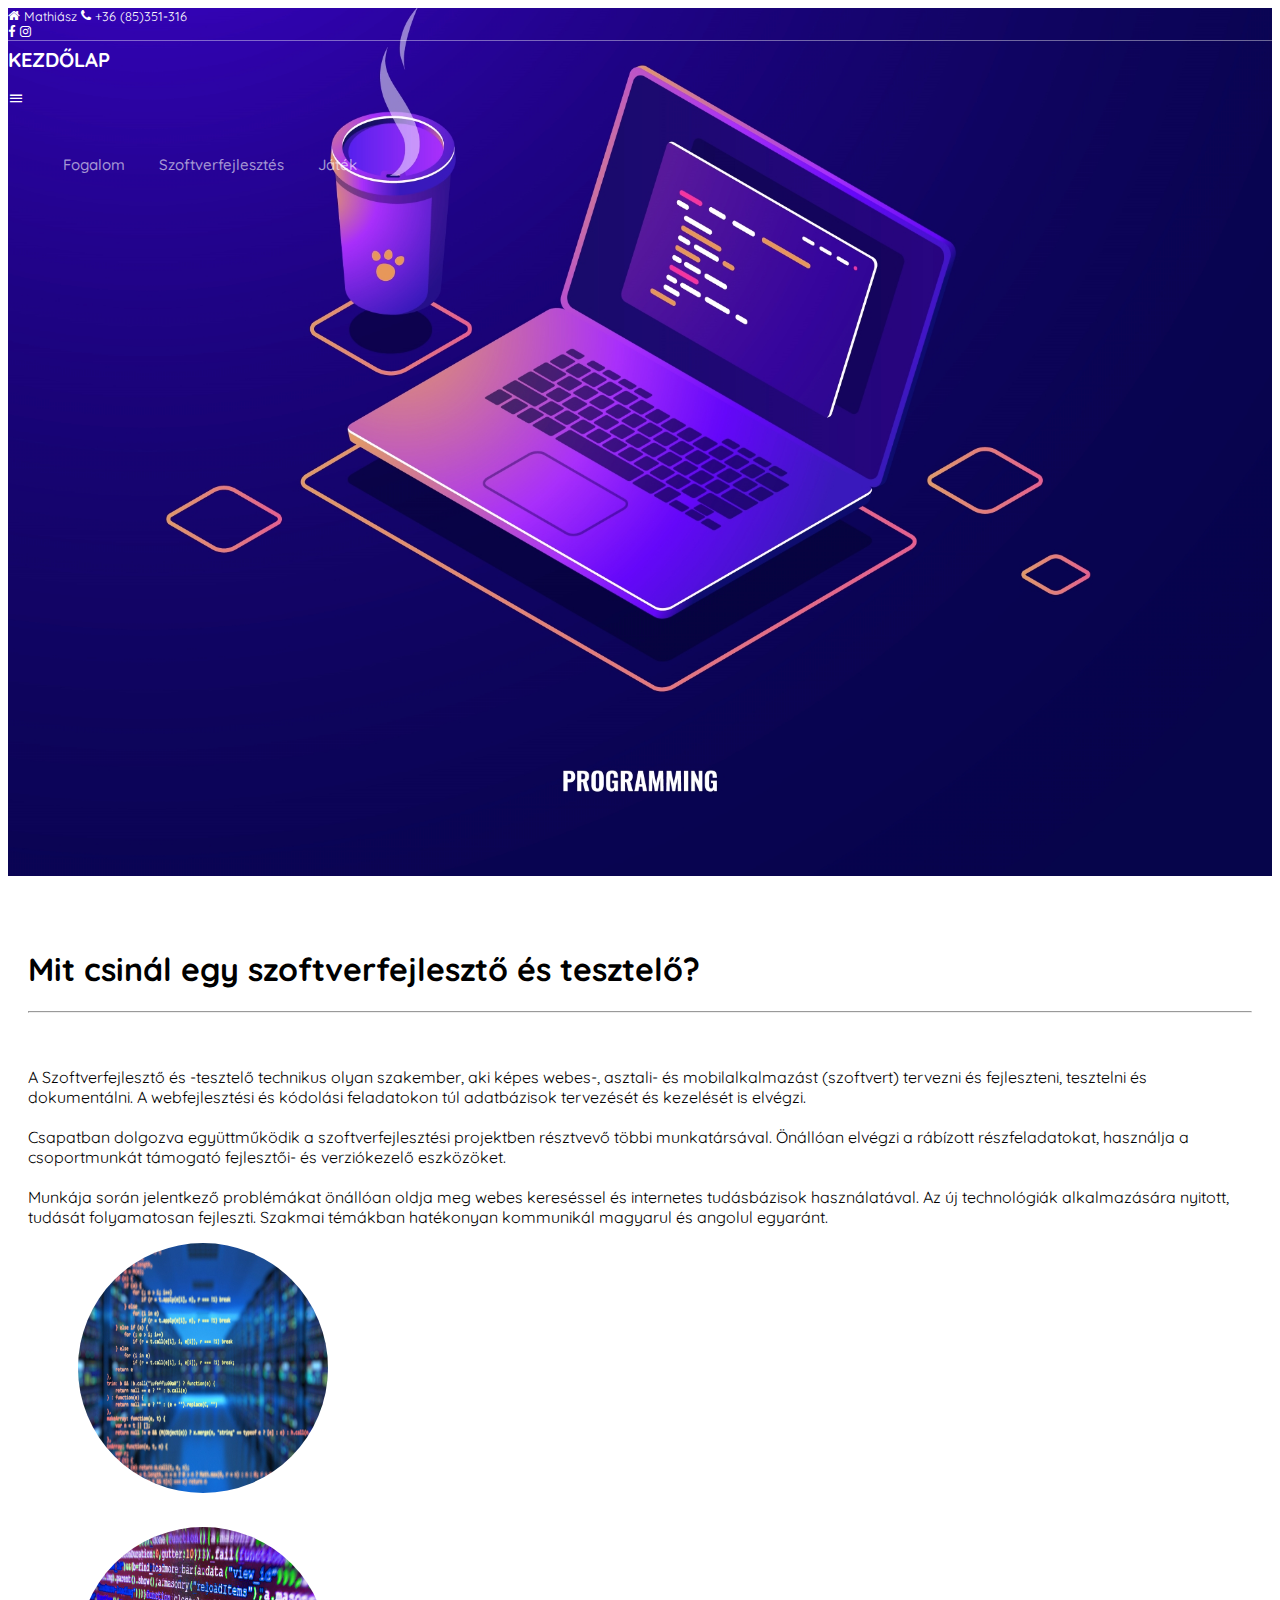
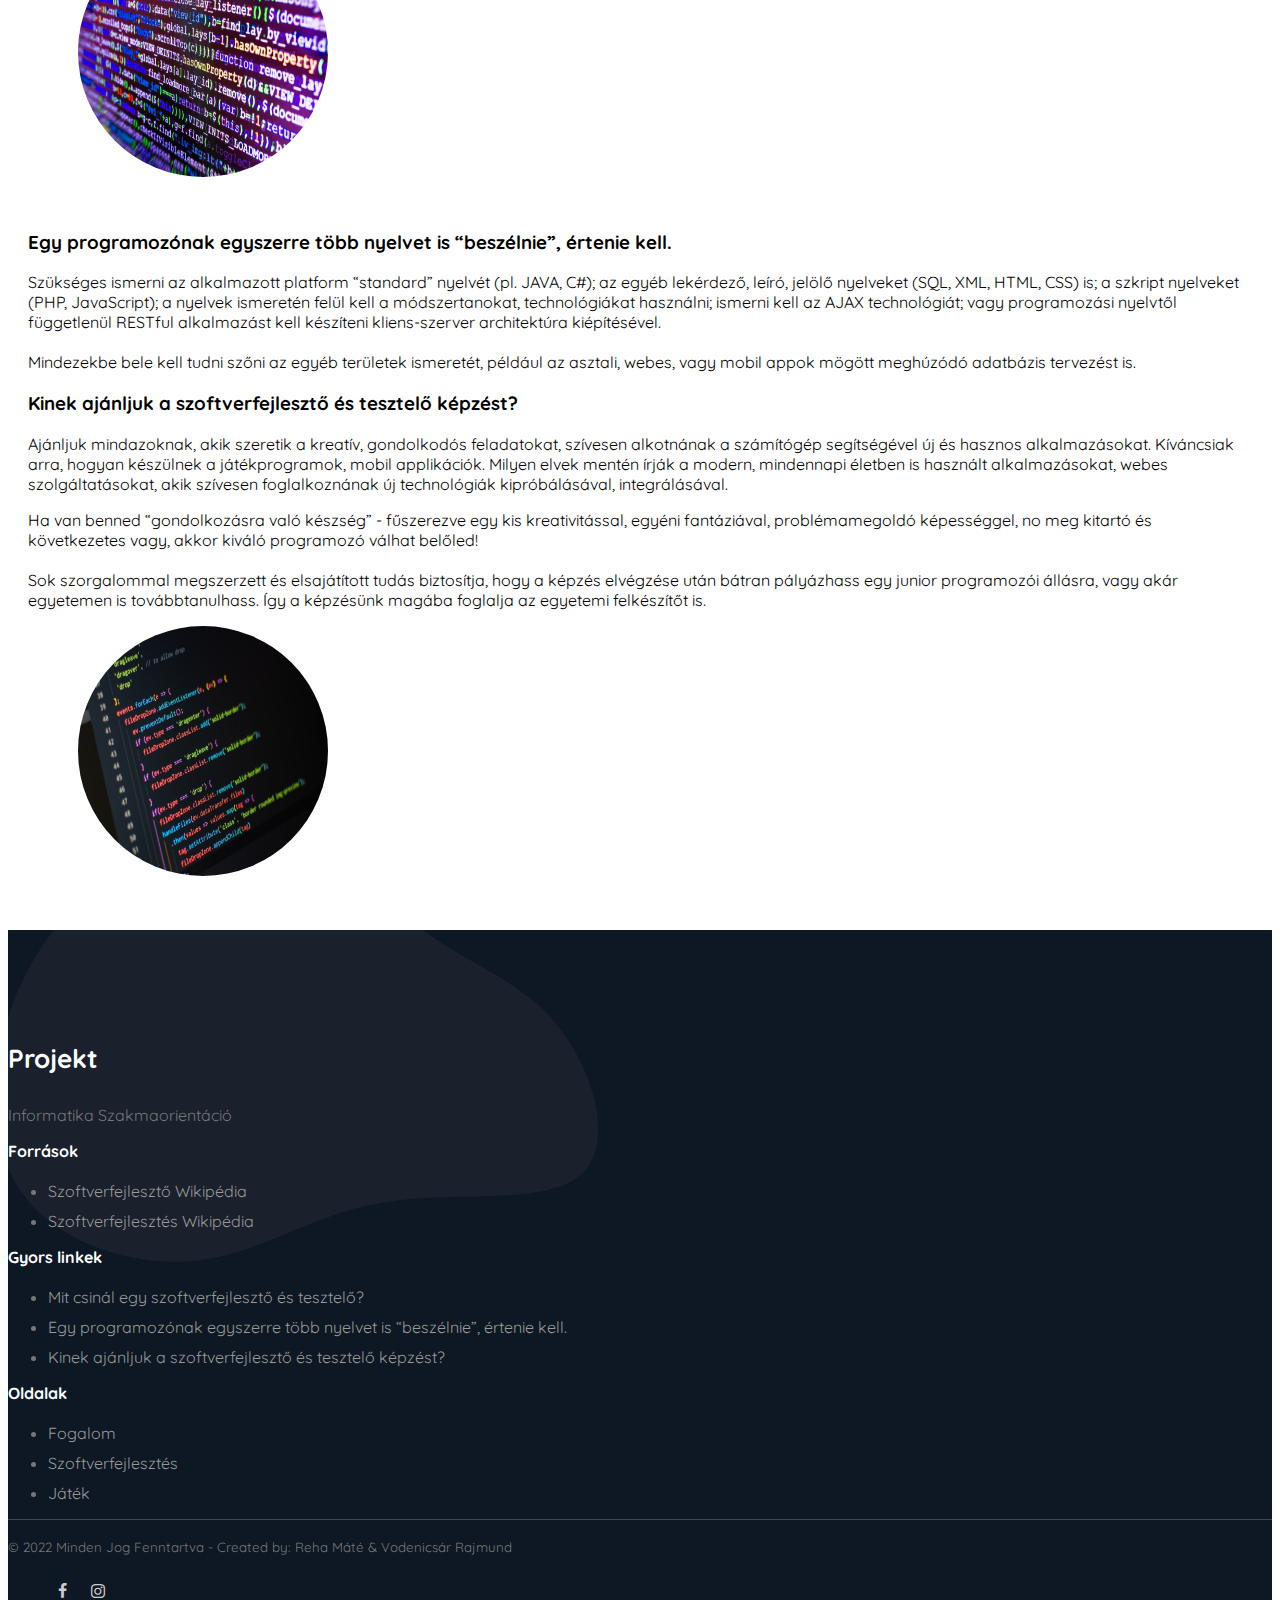
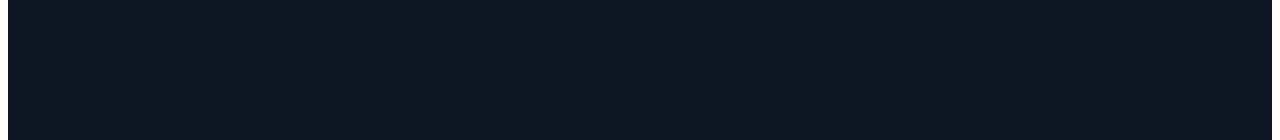
<file: index.html>
<!DOCTYPE html>
<html lang="hu">

<head>
    <meta charset="UTF-8">
    <meta http-equiv="X-UA-Compatible" content="IE=edge">
    <meta name="viewport" content="width=device-width, initial-scale=1, shrink-to-fit=no">
    <title>Kezdőlap - Informatika Szakmaorientáció</title>

    <link href="https://fonts.googleapis.com/css?family=Quicksand:400,600,700&display=swap" rel="stylesheet">

    <link rel="icon" type="image/x-icon" href="images/favicon.png">

    <link rel="stylesheet" href="fonts/icomoon/style.css">

    <link rel="stylesheet" href="css/owl.carousel.min.css">

    <link rel="stylesheet" href="https://cdn.jsdelivr.net/npm/bootstrap@4.6.1/dist/css/bootstrap.min.css"
        integrity="sha384-zCbKRCUGaJDkqS1kPbPd7TveP5iyJE0EjAuZQTgFLD2ylzuqKfdKlfG/eSrtxUkn" crossorigin="anonymous">

    <script src="https://cdn.jsdelivr.net/npm/jquery@3.5.1/dist/jquery.slim.min.js"
        integrity="sha384-DfXdz2htPH0lsSSs5nCTpuj/zy4C+OGpamoFVy38MVBnE+IbbVYUew+OrCXaRkfj"
        crossorigin="anonymous"></script>
    <script src="https://cdn.jsdelivr.net/npm/bootstrap@4.6.1/dist/js/bootstrap.bundle.min.js"
        integrity="sha384-fQybjgWLrvvRgtW6bFlB7jaZrFsaBXjsOMm/tB9LTS58ONXgqbR9W8oWht/amnpF"
        crossorigin="anonymous"></script>

    <link rel="stylesheet" href="css/style.css">
</head>

<body>
    <div class="site-mobile-menu site-navbar-target">
        <div class="site-mobile-menu-header">
            <div class="site-mobile-menu-close mt-3">
                <span class="icon-close2 js-menu-toggle"></span>
            </div>
        </div>
        <div class="site-mobile-menu-body"></div>
    </div>

    <div class="site-navbar-wrap">
        <div class="site-navbar-top">
            <div class="container py-3">
                <div class="row align-items-center">
                    <div class="col-6">
                        <div class="d-flex mr-auto">
                            <a href="http://mathiasz.hu/" target="_blank" class="d-flex align-items-center mr-4">
                                <span class="icon-home mr-2"></span>
                                <span class="d-none d-md-inline-block">Mathiász</span>
                            </a>
                            <a href="#" class="d-flex align-items-center mr-auto">
                                <span class="icon-phone mr-2"></span>
                                <span class="d-none d-md-inline-block">+36 (85)351-316</span>
                            </a>
                        </div>
                    </div>
                    <div class="col-6 text-right">
                        <div class="mr-auto">
                            <a href="https://www.facebook.com/mathiaszjanos/" target="_blank" class="p-2 pl-0"><span
                                    class="icon-facebook"></span></a>
                            <a href="https://www.instagram.com/mathiaszkozepiskola/?hl=en" target="_blank"
                                class="p-2 pl-0"><span class="icon-instagram"></span></a>
                        </div>
                    </div>
                </div>
            </div>
        </div>

        <div class="site-navbar site-navbar-target js-sticky-header">
            <div class="container">
                <div class="row align-items-center">
                    <div class="col-2">
                        <h1 class="my-0 site-logo"><a href="index.html">Kezdőlap</a></h1>
                    </div>
                    <div class="col-10">
                        <nav class="site-navigation text-right">
                            <div class="container">
                                <div class="d-inline-block d-lg-none ml-md-0 mr-auto py-3"><a href="#"
                                        class="site-menu-toggle js-menu-toggle text-white"><span
                                            class="icon-menu h3"></span></a></div>

                                <ul class="site-menu main-menu js-clone-nav d-none d-lg-block">
                                    <li><a href="pages/page_2.html" class="nav-link">Fogalom</a></li>
                                    <li><a href="pages/page_3.html" class="nav-link">Szoftverfejlesztés</a></li>
                                    <li><a href="pages/game_page.html" class="nav-link">Játék</a></li>
                                </ul>
                            </div>
                        </nav>
                    </div>
                </div>
            </div>
        </div>
    </div>

    <div class="wallpaper" style="background-image: url('images/wallpaper.jpg');"></div>

    <main class="container-fluid">
        <div class="row">
            <div class="col-12 text-center">
                <h1 id="first-title">
                    Mit csinál egy szoftverfejlesztő és tesztelő?
                </h1>
                <hr>
            </div>

            <div class="col-lg-9 felsoszoveg text-center">
                <p>
                    A Szoftverfejlesztő és -tesztelő technikus olyan szakember, aki képes webes-, asztali- és
                    mobilalkalmazást
                    (szoftvert) tervezni és fejleszteni, tesztelni és dokumentálni. A webfejlesztési és kódolási
                    feladatokon túl
                    adatbázisok tervezését és kezelését is elvégzi.
                    <br>
                    <br>
                    Csapatban dolgozva együttműködik a
                    szoftverfejlesztési
                    projektben résztvevő többi munkatársával. Önállóan elvégzi a rábízott részfeladatokat, használja
                    a
                    csoportmunkát támogató fejlesztői- és verziókezelő eszközöket.
                    <br>
                    <br>
                    Munkája során jelentkező problémákat önállóan
                    oldja meg webes kereséssel és internetes tudásbázisok használatával. Az új technológiák
                    alkalmazására
                    nyitott, tudását folyamatosan fejleszti. Szakmai témákban hatékonyan kommunikál magyarul és
                    angolul
                    egyaránt.
                </p>
            </div>

            <div class="col-sm-6 col-lg-3">
                <img class="images img-fluid kep1" src="images/kep2.jpg" alt="">
            </div>

            <div class="col-sm-6 col-lg-3">
                <img class="images img-fluid kep2" src="images/kep1.jpg" alt="">
            </div>

            <div class="col-lg-9 text-center">
                <h3 id="second-title">
                    Egy programozónak egyszerre több nyelvet is “beszélnie”, értenie kell.
                </h3>

                <p>
                    Szükséges ismerni az alkalmazott platform “standard” nyelvét (pl. JAVA, C#);
                    az egyéb lekérdező, leíró, jelölő nyelveket (SQL, XML, HTML, CSS) is;
                    a szkript nyelveket (PHP, JavaScript);
                    a nyelvek ismeretén felül kell a módszertanokat, technológiákat használni;
                    ismerni kell az AJAX technológiát;
                    vagy programozási nyelvtől függetlenül RESTful alkalmazást kell készíteni kliens-szerver
                    architektúra
                    kiépítésével.
                    <br>
                    <br>
                    Mindezekbe bele kell tudni szőni az egyéb területek ismeretét, például az asztali, webes, vagy mobil
                    appok
                    mögött meghúzódó adatbázis tervezést is.
                </p>
            </div>

            <div class="col-lg-9 text-center">
                <h3 id="third-title"> Kinek ajánljuk a szoftverfejlesztő és tesztelő képzést?</h3>

                <p>
                    Ajánljuk mindazoknak, akik szeretik a kreatív, gondolkodós feladatokat, szívesen alkotnának a
                    számítógép
                    segítségével új és hasznos alkalmazásokat. Kíváncsiak arra,
                    hogyan készülnek a játékprogramok,
                    mobil applikációk.
                    Milyen elvek mentén írják a modern, mindennapi életben is használt alkalmazásokat,
                    webes szolgáltatásokat,
                    akik szívesen foglalkoznának új technológiák kipróbálásával, integrálásával.
                </p>

                <p>
                    Ha van benned “gondolkozásra való készség” - fűszerezve egy kis kreativitással, egyéni fantáziával,
                    problémamegoldó képességgel, no meg kitartó és következetes vagy, akkor kiváló programozó válhat
                    belőled!
                    <br>
                    <br>
                    Sok szorgalommal megszerzett és elsajátított tudás biztosítja, hogy a képzés elvégzése után bátran
                    pályázhass
                    egy junior programozói állásra, vagy akár egyetemen is továbbtanulhass. Így a képzésünk magába
                    foglalja
                    az
                    egyetemi felkészítőt is.
                </p>
            </div>

            <div class="col-lg-3">
                <img class="images img-fluid kep3" src="images/kepkor.jpg" alt="">
            </div>
        </div>
    </main>

    <footer class="footer-14398">
        <div class="container">
            <div class="row mb-5">
                <div class="col-md-3">
                    <a href="#" class="footer-site-logo">Projekt</a>
                    <p>Informatika Szakmaorientáció</p>
                </div>
                <div class="col-md-2 ml-auto">
                    <h3>Források</h3>
                    <ul class="list-unstyled links">
                        <li><a href="https://hu.wikipedia.org/wiki/Szoftverfejleszt%C5%91"
                                target="_blank">Szoftverfejlesztő Wikipédia</a></li>
                        <li><a href="https://hu.wikipedia.org/wiki/Szoftverfejleszt%C3%A9s"
                                target="_blank">Szoftverfejlesztés Wikipédia</a></li>
                    </ul>
                </div>
                <div class="col-md-2 ml-auto">
                    <h3>Gyors linkek</h3>
                    <ul class="list-unstyled links">
                        <li><a href="#first-title">Mit csinál egy szoftverfejlesztő és tesztelő?</a></li>
                        <li><a href="#second-title">Egy programozónak egyszerre több nyelvet is “beszélnie”, értenie
                                kell.</a></li>
                        <li><a href="#third-title">Kinek ajánljuk a szoftverfejlesztő és tesztelő képzést?</a></li>
                    </ul>
                </div>
                <div class="col-md-2 ml-auto">
                    <h3>Oldalak</h3>
                    <ul class="list-unstyled links">
                        <li><a href="pages/page_2.html">Fogalom</a></li>
                        <li><a href="pages/page_3.html">Szoftverfejlesztés</a></li>
                        <li><a href="pages/game_page.html">Játék</a></li>
                    </ul>
                </div>
            </div>

            <div class="row mb-4">
                <div class="col-12 pb-4">
                    <div class="line"></div>
                </div>
                <div class="col-md-6 text-md-left">
                    <p><small>© 2022 Minden Jog Fenntartva - Created by: Reha Máté & Vodenicsár Rajmund</small></p>
                </div>
                <div class="col-md-6 text-md-right">
                    <ul class="list-unstyled social nav-right">
                        <li><a href="https://www.facebook.com/mathiaszjanos/" target="_blank"><span
                                    class="icon-facebook"></span></a></li>
                        <li><a href="https://www.instagram.com/mathiaszkozepiskola/?hl=en" target="_blank"><span
                                    class="icon-instagram"></span></a></li>
                    </ul>
                </div>
            </div>
        </div>
    </footer>

    <script src="js/jquery.sticky.js"></script>
    <script src="js/main.js"></script>
</body>

</html>
</file>
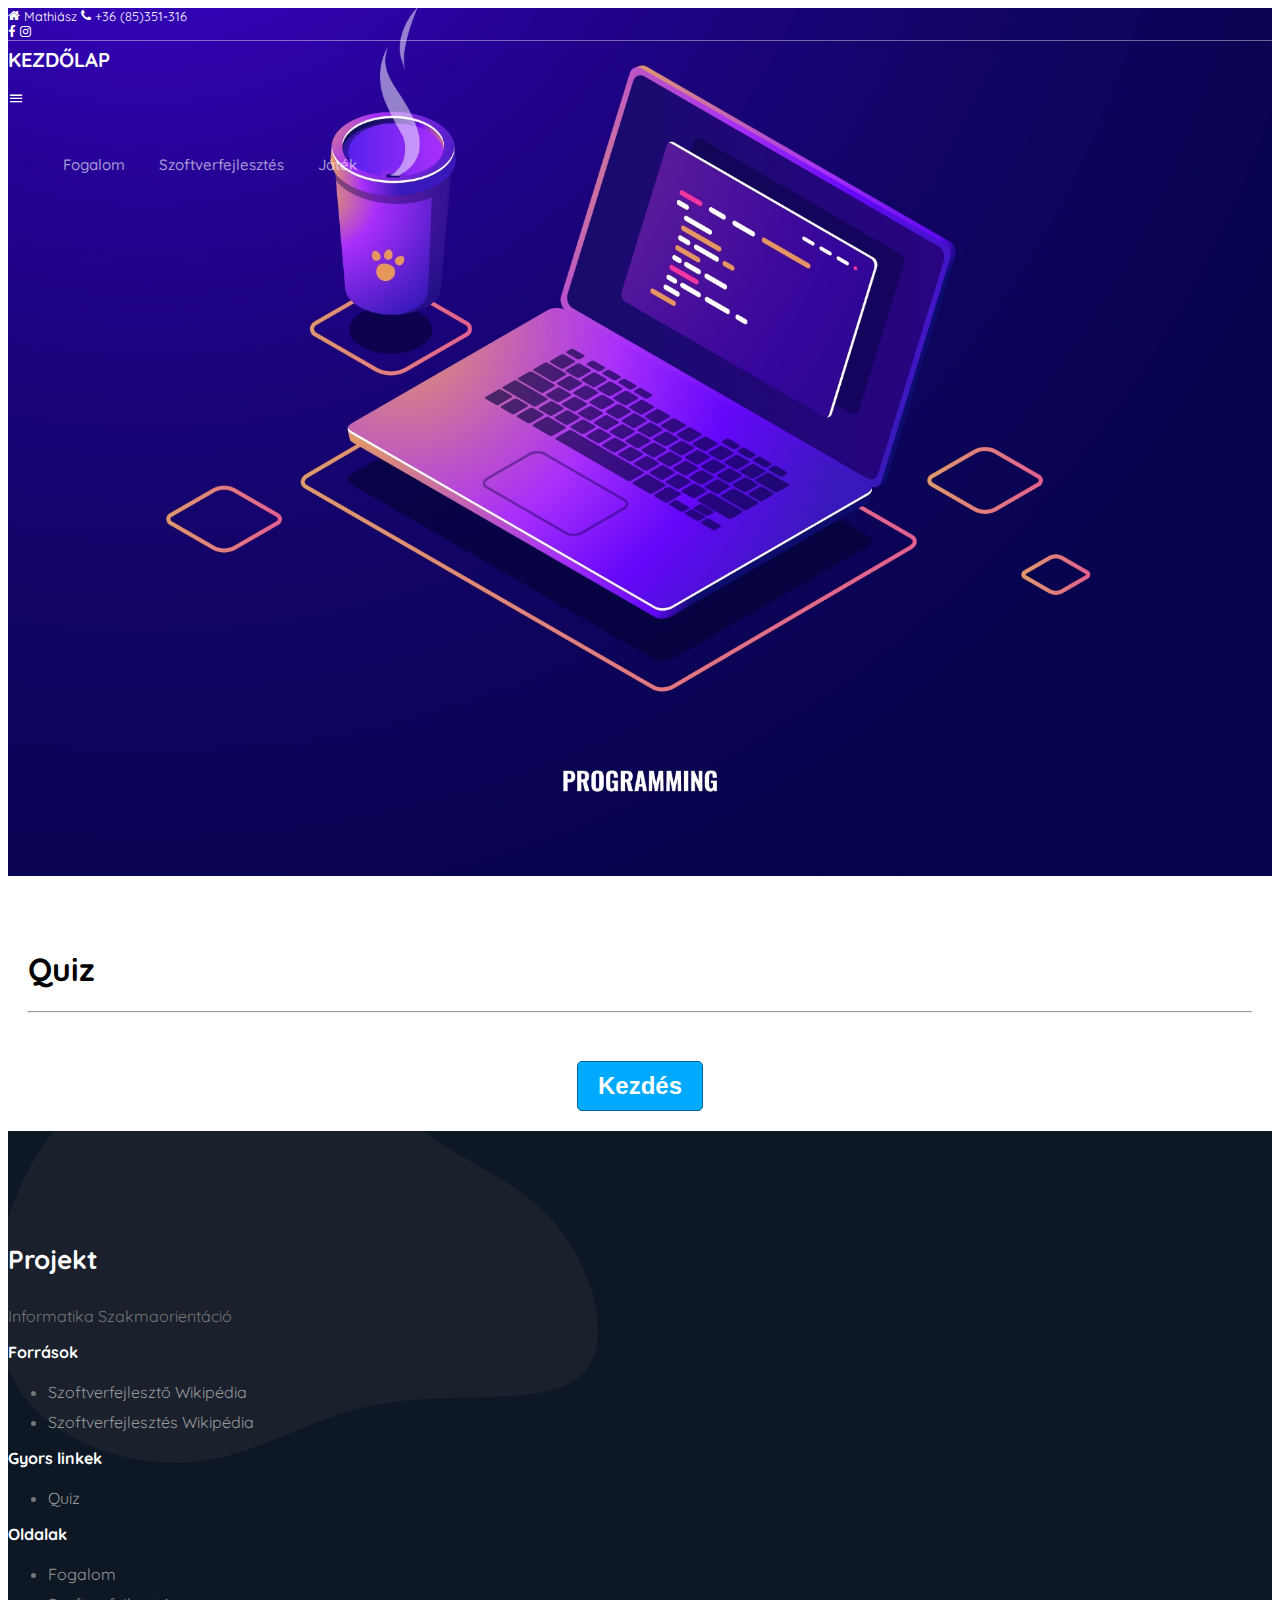
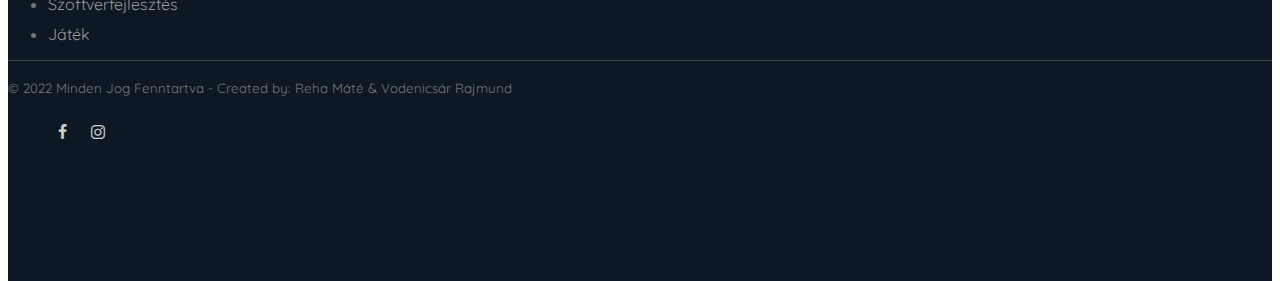
<file: pages/game_page.html>
<!DOCTYPE html>
<html lang="hu">

<head>
    <meta charset="UTF-8">
    <meta http-equiv="X-UA-Compatible" content="IE=edge">
    <meta name="viewport" content="width=device-width, initial-scale=1, shrink-to-fit=no">
    <title>Játék - Informatika Szakmaorientáció</title>

    <link href="https://fonts.googleapis.com/css?family=Quicksand:400,600,700&display=swap" rel="stylesheet">

    <link rel="icon" type="image/x-icon" href="../images/favicon.png">

    <link rel="stylesheet" href="../fonts/icomoon/style.css">

    <link rel="stylesheet" href="../css/owl.carousel.min.css">

    <link rel="stylesheet" href="https://cdn.jsdelivr.net/npm/bootstrap@4.6.1/dist/css/bootstrap.min.css"
        integrity="sha384-zCbKRCUGaJDkqS1kPbPd7TveP5iyJE0EjAuZQTgFLD2ylzuqKfdKlfG/eSrtxUkn" crossorigin="anonymous">

    <script src="https://cdn.jsdelivr.net/npm/jquery@3.5.1/dist/jquery.slim.min.js"
        integrity="sha384-DfXdz2htPH0lsSSs5nCTpuj/zy4C+OGpamoFVy38MVBnE+IbbVYUew+OrCXaRkfj"
        crossorigin="anonymous"></script>
    <script src="https://cdn.jsdelivr.net/npm/bootstrap@4.6.1/dist/js/bootstrap.bundle.min.js"
        integrity="sha384-fQybjgWLrvvRgtW6bFlB7jaZrFsaBXjsOMm/tB9LTS58ONXgqbR9W8oWht/amnpF"
        crossorigin="anonymous"></script>

    <link rel="stylesheet" href="../css/style.css">
</head>

<body>
    <div class="site-mobile-menu site-navbar-target">
        <div class="site-mobile-menu-header">
            <div class="site-mobile-menu-close mt-3">
                <span class="icon-close2 js-menu-toggle"></span>
            </div>
        </div>
        <div class="site-mobile-menu-body"></div>
    </div>

    <div class="site-navbar-wrap">
        <div class="site-navbar-top">
            <div class="container py-3">
                <div class="row align-items-center">
                    <div class="col-6">
                        <div class="d-flex mr-auto">
                            <a href="http://mathiasz.hu/" target="_blank" class="d-flex align-items-center mr-4">
                                <span class="icon-home mr-2"></span>
                                <span class="d-none d-md-inline-block">Mathiász</span>
                            </a>
                            <a href="#" class="d-flex align-items-center mr-auto">
                                <span class="icon-phone mr-2"></span>
                                <span class="d-none d-md-inline-block">+36 (85)351-316</span>
                            </a>
                        </div>
                    </div>
                    <div class="col-6 text-right">
                        <div class="mr-auto">
                            <a href="https://www.facebook.com/mathiaszjanos/" target="_blank" class="p-2 pl-0"><span
                                    class="icon-facebook"></span></a>
                            <a href="https://www.instagram.com/mathiaszkozepiskola/?hl=en" target="_blank"
                                class="p-2 pl-0"><span class="icon-instagram"></span></a>
                        </div>
                    </div>
                </div>
            </div>
        </div>

        <div class="site-navbar site-navbar-target js-sticky-header">
            <div class="container">
                <div class="row align-items-center">
                    <div class="col-2">
                        <h1 class="my-0 site-logo"><a href="../index.html">Kezdőlap</a></h1>
                    </div>
                    <div class="col-10">
                        <nav class="site-navigation text-right">
                            <div class="container">
                                <div class="d-inline-block d-lg-none ml-md-0 mr-auto py-3"><a href="#"
                                        class="site-menu-toggle js-menu-toggle text-white"><span
                                            class="icon-menu h3"></span></a></div>

                                <ul class="site-menu main-menu js-clone-nav d-none d-lg-block">
                                    <li><a href="page_2.html" class="nav-link">Fogalom</a></li>
                                    <li><a href="page_3.html" class="nav-link">Szoftverfejlesztés</a></li>
                                    <li><a href="game_page.html" class="nav-link">Játék</a></li>
                                </ul>
                            </div>
                        </nav>
                    </div>
                </div>
            </div>
        </div>
    </div>

    <div class="wallpaper" style="background-image: url('../images/wallpaper.jpg');"></div>

    <main class="container-fluid">
        <div class="row">
            <div class="col-12 text-center">
                <h1 id="first-title">Quiz</h1>
                <hr>
            </div>
        </div>
    </main>

    <main class="container">
        <div id="question-container" class="hide">
            <div id="question">Question</div>
            <div id="answer-buttons" class="btn-grid">
                <button class="btn">Answer 1</button>
                <button class="btn">Answer 2</button>
                <button class="btn">Answer 3</button>
                <button class="btn">Answer 4</button>
            </div>
        </div>
        <div class="controls">
            <button id="start-btn" class="start-btn btn">Kezdés</button>
            <button id="next-btn" class="next-btn btn hide">Következő</button>
        </div>
    </main>

    <footer class="footer-14398">
        <div class="container">
            <div class="row mb-5">
                <div class="col-md-3">
                    <a href="#" class="footer-site-logo">Projekt</a>
                    <p>Informatika Szakmaorientáció</p>
                </div>
                <div class="col-md-2 ml-auto">
                    <h3>Források</h3>
                    <ul class="list-unstyled links">
                        <li><a href="https://hu.wikipedia.org/wiki/Szoftverfejleszt%C5%91"
                                target="_blank">Szoftverfejlesztő Wikipédia</a></li>
                        <li><a href="https://hu.wikipedia.org/wiki/Szoftverfejleszt%C3%A9s"
                                target="_blank">Szoftverfejlesztés Wikipédia</a></li>
                    </ul>
                </div>
                <div class="col-md-2 ml-auto">
                    <h3>Gyors linkek</h3>
                    <ul class="list-unstyled links">
                        <li><a href="#first-title">Quiz</a></li>
                    </ul>
                </div>
                <div class="col-md-2 ml-auto">
                    <h3>Oldalak</h3>
                    <ul class="list-unstyled links">
                        <li><a href="page_2.html">Fogalom</a></li>
                        <li><a href="page_3.html">Szoftverfejlesztés</a></li>
                        <li><a href="game_page.html">Játék</a></li>
                    </ul>
                </div>
            </div>

            <div class="row mb-4">
                <div class="col-12 pb-4">
                    <div class="line"></div>
                </div>
                <div class="col-md-6 text-md-left">
                    <p><small>© 2022 Minden Jog Fenntartva - Created by: Reha Máté & Vodenicsár Rajmund</small></p>
                </div>
                <div class="col-md-6 text-md-right">
                    <ul class="list-unstyled social nav-right">
                        <li><a href="https://www.facebook.com/mathiaszjanos/" target="_blank"><span
                                    class="icon-facebook"></span></a></li>
                        <li><a href="https://www.instagram.com/mathiaszkozepiskola/?hl=en" target="_blank"><span
                                    class="icon-instagram"></span></a></li>
                    </ul>
                </div>
            </div>
        </div>
    </footer>

    <script src="../js/jquery.sticky.js"></script>
    <script src="../js/main.js"></script>
    <script src="../js/game.js"></script>
</body>

</html>
</file>
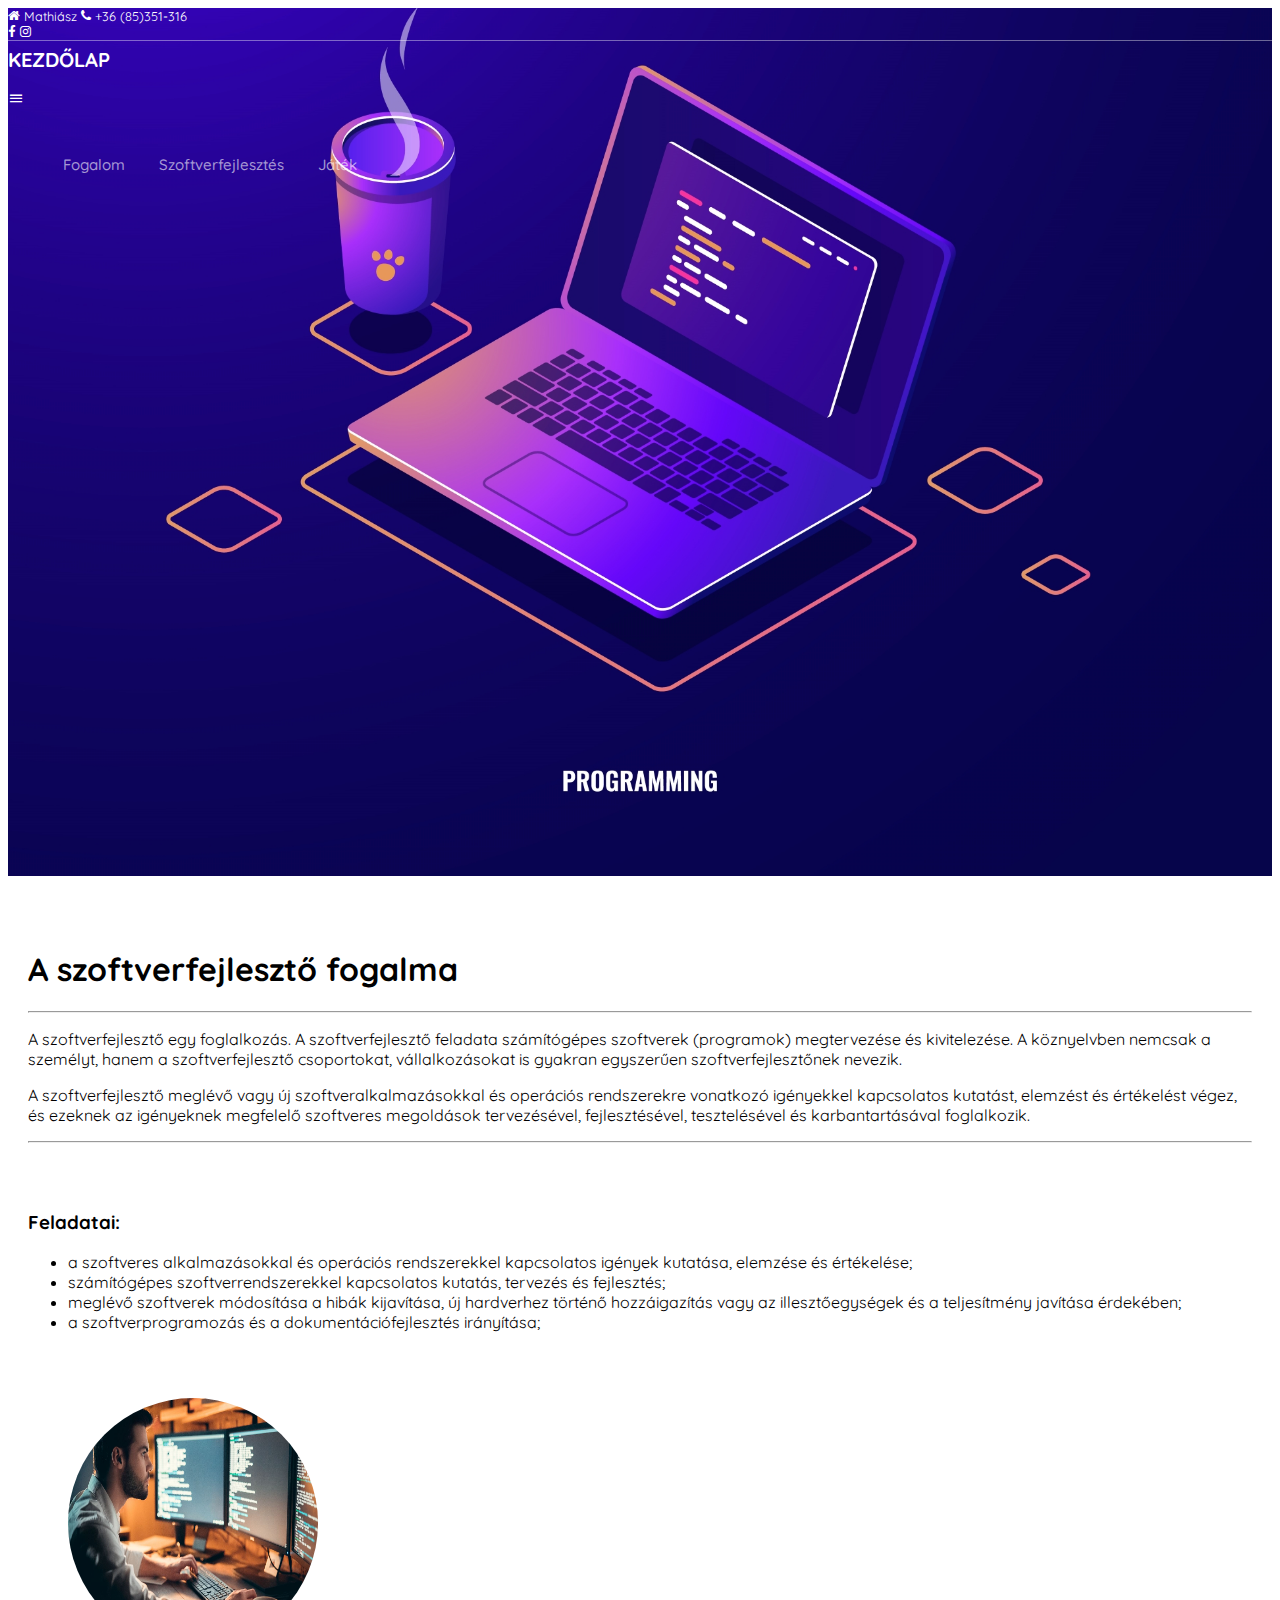
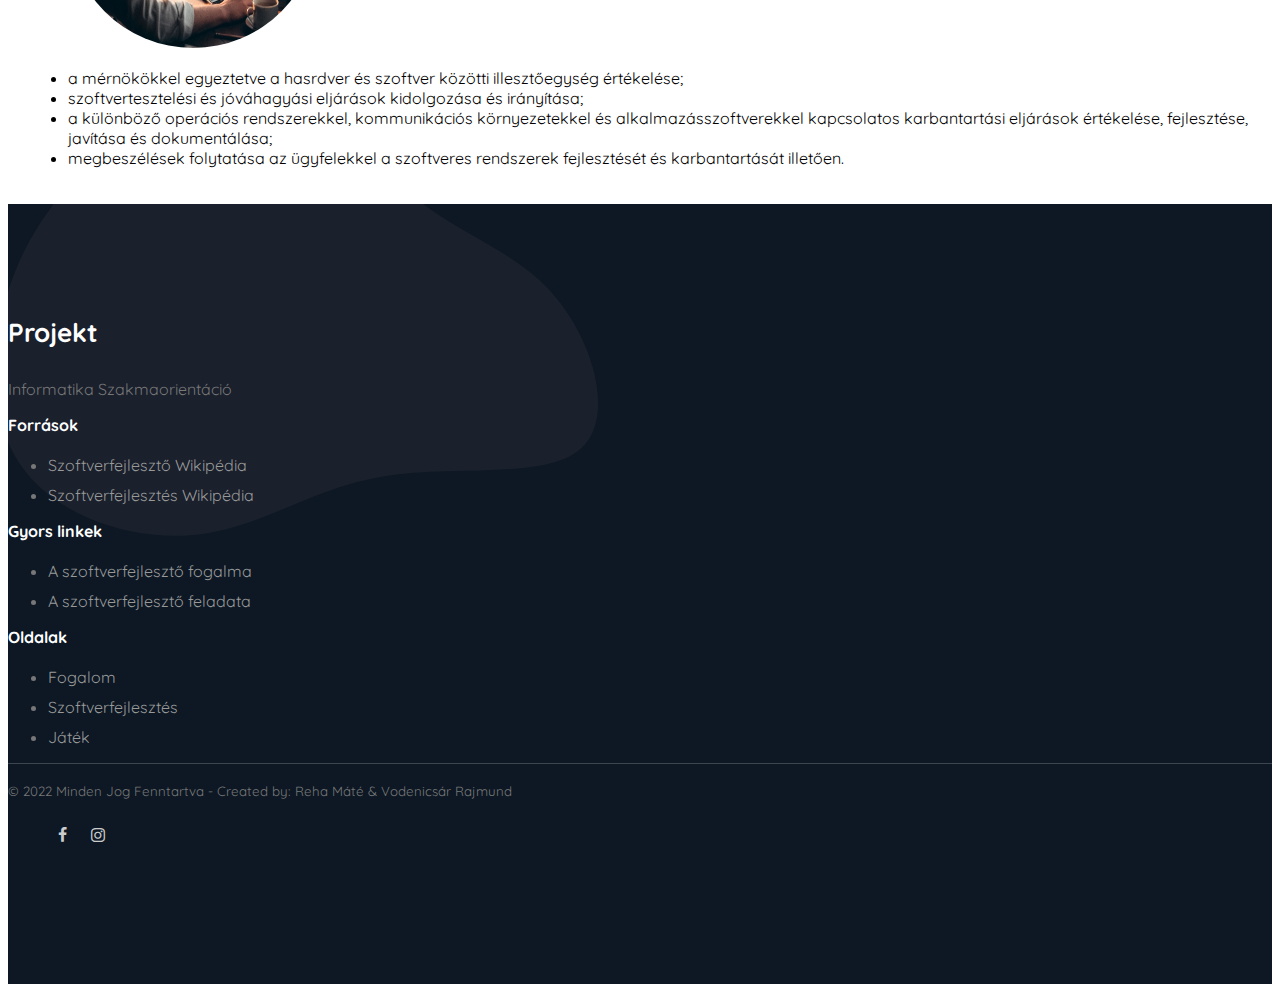
<file: pages/page_2.html>
<!DOCTYPE html>
<html lang="hu">

<head>
    <meta charset="UTF-8">
    <meta http-equiv="X-UA-Compatible" content="IE=edge">
    <meta name="viewport" content="width=device-width, initial-scale=1, shrink-to-fit=no">
    <title>Fogalom - Informatika Szakmaorientáció</title>

    <link href="https://fonts.googleapis.com/css?family=Quicksand:400,600,700&display=swap" rel="stylesheet">

    <link rel="icon" type="image/x-icon" href="../images/favicon.png">

    <link rel="stylesheet" href="../fonts/icomoon/style.css">

    <link rel="stylesheet" href="../css/owl.carousel.min.css">

    <link rel="stylesheet" href="https://cdn.jsdelivr.net/npm/bootstrap@4.6.1/dist/css/bootstrap.min.css"
        integrity="sha384-zCbKRCUGaJDkqS1kPbPd7TveP5iyJE0EjAuZQTgFLD2ylzuqKfdKlfG/eSrtxUkn" crossorigin="anonymous">

    <script src="https://cdn.jsdelivr.net/npm/jquery@3.5.1/dist/jquery.slim.min.js"
        integrity="sha384-DfXdz2htPH0lsSSs5nCTpuj/zy4C+OGpamoFVy38MVBnE+IbbVYUew+OrCXaRkfj"
        crossorigin="anonymous"></script>
    <script src="https://cdn.jsdelivr.net/npm/bootstrap@4.6.1/dist/js/bootstrap.bundle.min.js"
        integrity="sha384-fQybjgWLrvvRgtW6bFlB7jaZrFsaBXjsOMm/tB9LTS58ONXgqbR9W8oWht/amnpF"
        crossorigin="anonymous"></script>

    <link rel="stylesheet" href="../css/style.css">

</head>

<body>
    <div class="site-mobile-menu site-navbar-target">
        <div class="site-mobile-menu-header">
            <div class="site-mobile-menu-close mt-3">
                <span class="icon-close2 js-menu-toggle"></span>
            </div>
        </div>
        <div class="site-mobile-menu-body"></div>
    </div>

    <div class="site-navbar-wrap">
        <div class="site-navbar-top">
            <div class="container py-3">
                <div class="row align-items-center">
                    <div class="col-6">
                        <div class="d-flex mr-auto">
                            <a href="http://mathiasz.hu/" target="_blank" class="d-flex align-items-center mr-4">
                                <span class="icon-home mr-2"></span>
                                <span class="d-none d-md-inline-block">Mathiász</span>
                            </a>
                            <a href="#" class="d-flex align-items-center mr-auto">
                                <span class="icon-phone mr-2"></span>
                                <span class="d-none d-md-inline-block">+36 (85)351-316</span>
                            </a>
                        </div>
                    </div>
                    <div class="col-6 text-right">
                        <div class="mr-auto">
                            <a href="https://www.facebook.com/mathiaszjanos/" target="_blank" class="p-2 pl-0"><span
                                    class="icon-facebook"></span></a>
                            <a href="https://www.instagram.com/mathiaszkozepiskola/?hl=en" target="_blank"
                                class="p-2 pl-0"><span class="icon-instagram"></span></a>
                        </div>
                    </div>
                </div>
            </div>
        </div>

        <div class="site-navbar site-navbar-target js-sticky-header">
            <div class="container">
                <div class="row align-items-center">
                    <div class="col-2">
                        <h1 class="my-0 site-logo"><a href="../index.html">Kezdőlap</a></h1>
                    </div>
                    <div class="col-10">
                        <nav class="site-navigation text-right">
                            <div class="container">
                                <div class="d-inline-block d-lg-none ml-md-0 mr-auto py-3"><a href="#"
                                        class="site-menu-toggle js-menu-toggle text-white"><span
                                            class="icon-menu h3"></span></a></div>

                                <ul class="site-menu main-menu js-clone-nav d-none d-lg-block">
                                    <li><a href="page_2.html" class="nav-link">Fogalom</a></li>
                                    <li><a href="page_3.html" class="nav-link">Szoftverfejlesztés</a></li>
                                    <li><a href="game_page.html" class="nav-link">Játék</a></li>
                                </ul>
                            </div>
                        </nav>
                    </div>
                </div>
            </div>
        </div>
    </div>

    <div class="wallpaper" style="background-image: url('../images/wallpaper.jpg');"></div>

    <main class="container-fluid">
        <div class="row">
            <div class="col-12 text-center">
                <h1 id="first-title">A szoftverfejlesztő fogalma</h1>
                <hr>
                <p>
                    A szoftverfejlesztő egy foglalkozás. A szoftverfejlesztő feladata számítógépes szoftverek
                    (programok) megtervezése és kivitelezése. A köznyelvben nemcsak a személyt, hanem a
                    szoftverfejlesztő csoportokat, vállalkozásokat is gyakran egyszerűen szoftverfejlesztőnek
                    nevezik.
                </p>

                <p>
                    A szoftverfejlesztő meglévő vagy új szoftveralkalmazásokkal és operációs rendszerekre vonatkozó
                    igényekkel kapcsolatos kutatást, elemzést és értékelést végez, és ezeknek az igényeknek
                    megfelelő
                    szoftveres megoldások tervezésével, fejlesztésével, tesztelésével és karbantartásával
                    foglalkozik.
                </p>
                <hr>
            </div>
        </div>
    </main>

    <main class="container">
        <div class="row">
            <div class="col-sm-12 col-md-6 col-lg-4">
                <h3 id="second-title">Feladatai:</h3>
                <ul>
                    <li> a szoftveres alkalmazásokkal és operációs rendszerekkel kapcsolatos igények kutatása,
                        elemzése
                        és
                        értékelése;</li>
                    <li> számítógépes szoftverrendszerekkel kapcsolatos kutatás, tervezés és fejlesztés;</li>
                    <li> meglévő szoftverek módosítása a hibák kijavítása, új hardverhez történő hozzáigazítás vagy
                        az
                        illesztőegységek és a teljesítmény javítása érdekében;</li>
                    <li>a szoftverprogramozás és a dokumentációfejlesztés irányítása;</li>
                </ul>
            </div>

            <div class="col-sm-12 col-md-6 col-lg-4">
                <img class="images img-fluid kep2oldal" src="../images/kep3.jpg" alt="">
            </div>

            <div class="col-sm-12 col-md-6 col-lg-4">
                <ul>
                    <li> a mérnökökkel egyeztetve a hasrdver és szoftver közötti illesztőegység értékelése;</li>
                    <li> szoftvertesztelési és jóváhagyási eljárások kidolgozása és irányítása;</li>

                    <li> a különböző operációs rendszerekkel, kommunikációs környezetekkel és
                        alkalmazásszoftverekkel
                        kapcsolatos karbantartási eljárások értékelése, fejlesztése, javítása és dokumentálása;</li>
                    <li> megbeszélések folytatása az ügyfelekkel a szoftveres rendszerek fejlesztését és
                        karbantartását
                        illetően.</li>
                </ul>
            </div>
        </div>
    </main>


    <footer class="footer-14398">
        <div class="container">
            <div class="row mb-5">
                <div class="col-md-3">
                    <a href="#" class="footer-site-logo">Projekt</a>
                    <p>Informatika Szakmaorientáció</p>
                </div>
                <div class="col-md-2 ml-auto">
                    <h3>Források</h3>
                    <ul class="list-unstyled links">
                        <li><a href="https://hu.wikipedia.org/wiki/Szoftverfejleszt%C5%91"
                                target="_blank">Szoftverfejlesztő Wikipédia</a></li>
                        <li><a href="https://hu.wikipedia.org/wiki/Szoftverfejleszt%C3%A9s"
                                target="_blank">Szoftverfejlesztés Wikipédia</a></li>
                    </ul>
                </div>
                <div class="col-md-2 ml-auto">
                    <h3>Gyors linkek</h3>
                    <ul class="list-unstyled links">
                        <li><a href="#first-title">A szoftverfejlesztő fogalma</a></li>
                        <li><a href="#second-title">A szoftverfejlesztő feladata</a></li>
                    </ul>
                </div>
                <div class="col-md-2 ml-auto">
                    <h3>Oldalak</h3>
                    <ul class="list-unstyled links">
                        <li><a href="page_2.html">Fogalom</a></li>
                        <li><a href="page_3.html">Szoftverfejlesztés</a></li>
                        <li><a href="game_page.html">Játék</a></li>
                    </ul>
                </div>
            </div>

            <div class="row mb-4">
                <div class="col-12 pb-4">
                    <div class="line"></div>
                </div>
                <div class="col-md-6 text-md-left">
                    <p><small>© 2022 Minden Jog Fenntartva - Created by: Reha Máté & Vodenicsár Rajmund</small></p>
                </div>
                <div class="col-md-6 text-md-right">
                    <ul class="list-unstyled social nav-right">
                        <li><a href="https://www.facebook.com/mathiaszjanos/" target="_blank"><span
                                    class="icon-facebook"></span></a></li>
                        <li><a href="https://www.instagram.com/mathiaszkozepiskola/?hl=en" target="_blank"><span
                                    class="icon-instagram"></span></a></li>
                    </ul>
                </div>
            </div>
        </div>
    </footer>

    <script src="../js/jquery.sticky.js"></script>
    <script src="../js/main.js"></script>
</body>

</html>
</file>
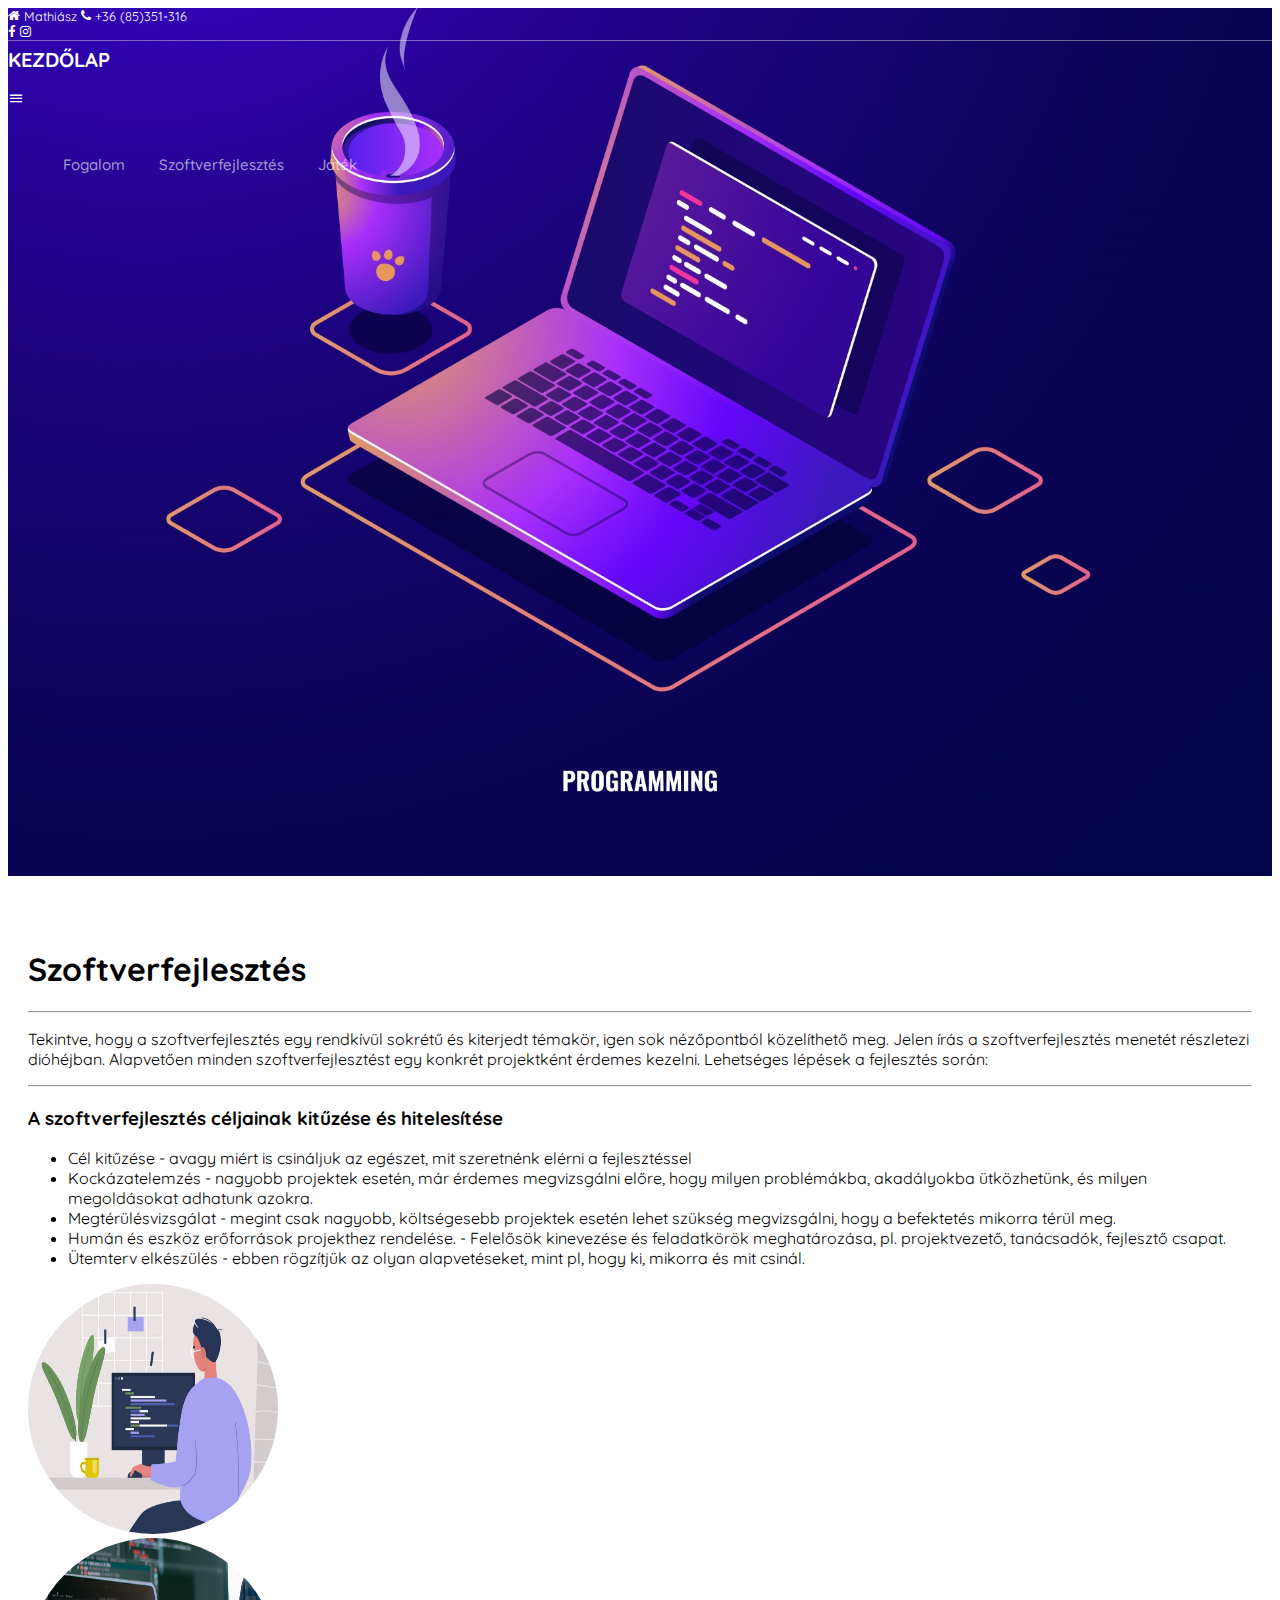
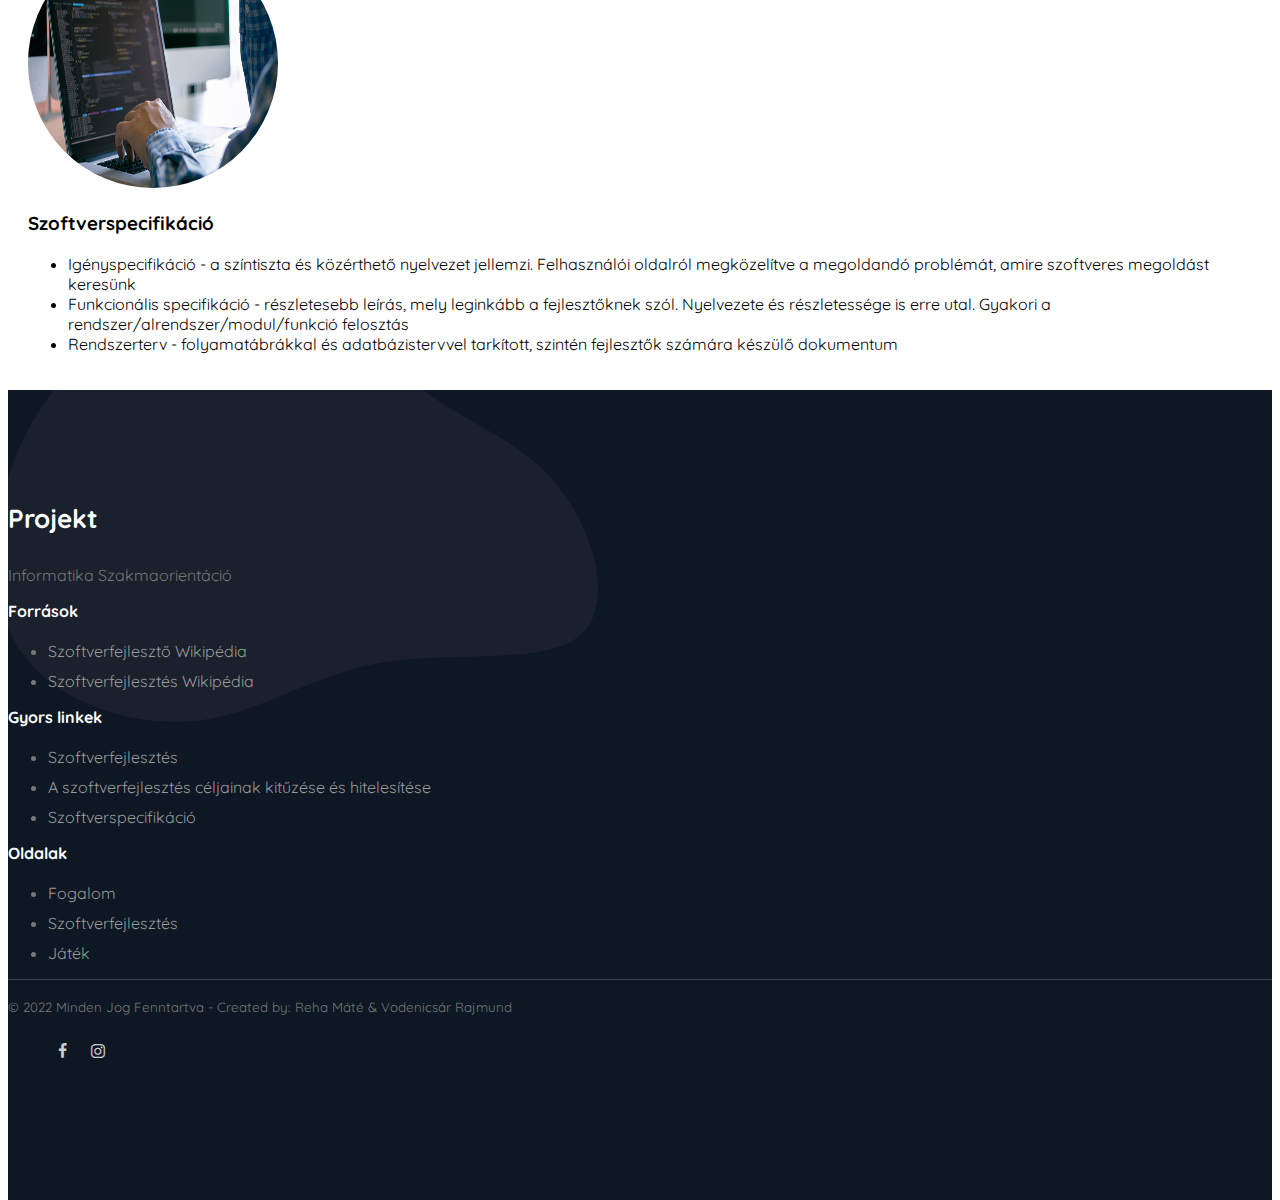
<file: pages/page_3.html>
<!DOCTYPE html>
<html lang="hu">

<head>
    <meta charset="UTF-8">
    <meta http-equiv="X-UA-Compatible" content="IE=edge">
    <meta name="viewport" content="width=device-width, initial-scale=1, shrink-to-fit=no">
    <title>Szoftverfejlesztés - Informatika Szakmaorientáció</title>

    <link href="https://fonts.googleapis.com/css?family=Quicksand:400,600,700&display=swap" rel="stylesheet">

    <link rel="icon" type="image/x-icon" href="../images/favicon.png">

    <link rel="stylesheet" href="../fonts/icomoon/style.css">

    <link rel="stylesheet" href="../css/owl.carousel.min.css">

    <link rel="stylesheet" href="https://cdn.jsdelivr.net/npm/bootstrap@4.6.1/dist/css/bootstrap.min.css"
        integrity="sha384-zCbKRCUGaJDkqS1kPbPd7TveP5iyJE0EjAuZQTgFLD2ylzuqKfdKlfG/eSrtxUkn" crossorigin="anonymous">

    <script src="https://cdn.jsdelivr.net/npm/jquery@3.5.1/dist/jquery.slim.min.js"
        integrity="sha384-DfXdz2htPH0lsSSs5nCTpuj/zy4C+OGpamoFVy38MVBnE+IbbVYUew+OrCXaRkfj"
        crossorigin="anonymous"></script>
    <script src="https://cdn.jsdelivr.net/npm/bootstrap@4.6.1/dist/js/bootstrap.bundle.min.js"
        integrity="sha384-fQybjgWLrvvRgtW6bFlB7jaZrFsaBXjsOMm/tB9LTS58ONXgqbR9W8oWht/amnpF"
        crossorigin="anonymous"></script>

    <link rel="stylesheet" href="../css/style.css">
</head>

<body>
    <div class="site-mobile-menu site-navbar-target">
        <div class="site-mobile-menu-header">
            <div class="site-mobile-menu-close mt-3">
                <span class="icon-close2 js-menu-toggle"></span>
            </div>
        </div>
        <div class="site-mobile-menu-body"></div>
    </div>

    <div class="site-navbar-wrap">
        <div class="site-navbar-top">
            <div class="container py-3">
                <div class="row align-items-center">
                    <div class="col-6">
                        <div class="d-flex mr-auto">
                            <a href="http://mathiasz.hu/" target="_blank" class="d-flex align-items-center mr-4">
                                <span class="icon-home mr-2"></span>
                                <span class="d-none d-md-inline-block">Mathiász</span>
                            </a>
                            <a href="#" class="d-flex align-items-center mr-auto">
                                <span class="icon-phone mr-2"></span>
                                <span class="d-none d-md-inline-block">+36 (85)351-316</span>
                            </a>
                        </div>
                    </div>
                    <div class="col-6 text-right">
                        <div class="mr-auto">
                            <a href="https://www.facebook.com/mathiaszjanos/" target="_blank" class="p-2 pl-0"><span
                                    class="icon-facebook"></span></a>
                            <a href="https://www.instagram.com/mathiaszkozepiskola/?hl=en" target="_blank"
                                class="p-2 pl-0"><span class="icon-instagram"></span></a>
                        </div>
                    </div>
                </div>
            </div>
        </div>

        <div class="site-navbar site-navbar-target js-sticky-header">
            <div class="container">
                <div class="row align-items-center">
                    <div class="col-2">
                        <h1 class="my-0 site-logo"><a href="../index.html">Kezdőlap</a></h1>
                    </div>
                    <div class="col-10">
                        <nav class="site-navigation text-right">
                            <div class="container">
                                <div class="d-inline-block d-lg-none ml-md-0 mr-auto py-3"><a href="#"
                                        class="site-menu-toggle js-menu-toggle text-white"><span
                                            class="icon-menu h3"></span></a>
                                </div>
                                <ul class="site-menu main-menu js-clone-nav d-none d-lg-block">
                                    <li><a href="page_2.html" class="nav-link">Fogalom</a></li>
                                    <li><a href="page_3.html" class="nav-link">Szoftverfejlesztés</a></li>
                                    <li><a href="game_page.html" class="nav-link">Játék</a></li>
                                </ul>
                            </div>
                        </nav>
                    </div>
                </div>
            </div>
        </div>
    </div>

    <div class="wallpaper" style="background-image: url('../images/wallpaper.jpg');"></div>

    <main class="container-fluid">
        <div class="row">
            <div class="col-12 text-center">
                <h1 id="first-title">Szoftverfejlesztés</h1>
                <hr>
                <p>
                    Tekintve, hogy a szoftverfejlesztés egy rendkívül sokrétű és kiterjedt témakör, igen sok nézőpontból
                    közelíthető meg. Jelen írás a szoftverfejlesztés menetét részletezi dióhéjban. Alapvetően minden
                    szoftverfejlesztést egy konkrét projektként érdemes kezelni. Lehetséges lépések a fejlesztés során:
                </p>
                <hr>
            </div>

            <div class="col-lg-9">
                <h3 id="second-title">A szoftverfejlesztés céljainak kitűzése és hitelesítése</h3>

                <ul>
                    <li>Cél kitűzése - avagy miért is csináljuk az egészet, mit szeretnénk elérni a fejlesztéssel</li>
                    <li>Kockázatelemzés - nagyobb projektek esetén, már érdemes megvizsgálni előre, hogy milyen
                        problémákba,
                        akadályokba ütközhetünk, és milyen megoldásokat adhatunk azokra.</li>
                    <li> Megtérülésvizsgálat - megint csak nagyobb, költségesebb projektek esetén lehet szükség
                        megvizsgálni,
                        hogy a befektetés mikorra térül meg.</li>
                    <li>Humán és eszköz erőforrások projekthez rendelése. - Felelősök kinevezése és feladatkörök
                        meghatározása, pl. projektvezető, tanácsadók, fejlesztő csapat.</li>
                    <li>Ütemterv elkészülés - ebben rögzítjük az olyan alapvetéseket, mint pl, hogy ki, mikorra és mit
                        csinál.</li>
                </ul>
            </div>

            <div class="col-sm-6 col-lg-3">
                <img class="images img-fluid" src="../images/kep5.jpg" alt="">
            </div>

            <div class="col-sm-6 col-lg-3">
                <img class="images img-fluid" src="../images/kep6.jpg" alt="">
            </div>

            <div class="col-lg-9">
                <h3 id="third-title">Szoftverspecifikáció</h3>

                <ul>
                    <li>Igényspecifikáció - a színtiszta és közérthető nyelvezet jellemzi. Felhasználói oldalról
                        megközelítve a megoldandó problémát, amire szoftveres megoldást keresünk</li>
                    <li> Funkcionális specifikáció - részletesebb leírás, mely leginkább a fejlesztőknek szól.
                        Nyelvezete és
                        részletessége is erre utal. Gyakori a rendszer/alrendszer/modul/funkció felosztás</li>
                    <li> Rendszerterv - folyamatábrákkal és adatbázistervvel tarkított, szintén fejlesztők számára
                        készülő
                        dokumentum</li>
                </ul>
            </div>
        </div>
    </main>

    <footer class="footer-14398">
        <div class="container">
            <div class="row mb-5">
                <div class="col-md-3">
                    <a href="#" class="footer-site-logo">Projekt</a>
                    <p>Informatika Szakmaorientáció</p>
                </div>
                <div class="col-md-2 ml-auto">
                    <h3>Források</h3>
                    <ul class="list-unstyled links">
                        <li><a href="https://hu.wikipedia.org/wiki/Szoftverfejleszt%C5%91"
                                target="_blank">Szoftverfejlesztő Wikipédia</a></li>
                        <li><a href="https://hu.wikipedia.org/wiki/Szoftverfejleszt%C3%A9s"
                                target="_blank">Szoftverfejlesztés Wikipédia</a></li>
                    </ul>
                </div>
                <div class="col-md-2 ml-auto">
                    <h3>Gyors linkek</h3>
                    <ul class="list-unstyled links">
                        <li><a href="#first-title">Szoftverfejlesztés</a></li>
                        <li><a href="#second-title">A szoftverfejlesztés céljainak kitűzése és hitelesítése</a></li>
                        <li><a href="#third-title">Szoftverspecifikáció</a></li>
                    </ul>
                </div>
                <div class="col-md-2 ml-auto">
                    <h3>Oldalak</h3>
                    <ul class="list-unstyled links">
                        <li><a href="page_2.html">Fogalom</a></li>
                        <li><a href="page_3.html">Szoftverfejlesztés</a></li>
                        <li><a href="game_page.html">Játék</a></li>
                    </ul>
                </div>
            </div>

            <div class="row mb-4">
                <div class="col-12 pb-4">
                    <div class="line"></div>
                </div>
                <div class="col-md-6 text-md-left">
                    <p><small>© 2022 Minden Jog Fenntartva - Created by: Reha Máté & Vodenicsár Rajmund</small></p>
                </div>
                <div class="col-md-6 text-md-right">
                    <ul class="list-unstyled social nav-right">
                        <li><a href="https://www.facebook.com/mathiaszjanos/" target="_blank"><span
                                    class="icon-facebook"></span></a></li>
                        <li><a href="https://www.instagram.com/mathiaszkozepiskola/?hl=en" target="_blank"><span
                                    class="icon-instagram"></span></a></li>
                    </ul>
                </div>
            </div>
        </div>
    </footer>

    <script src="../js/jquery.sticky.js"></script>
    <script src="../js/main.js"></script>
</body>

</html>
</file>
<file: fonts/icomoon/style.css>
@font-face {
  font-family: 'icomoon';
  src: url('fonts/icomoon.eot?10si43');
  src: url('fonts/icomoon.eot?10si43#iefix') format('embedded-opentype'),
    url('fonts/icomoon.ttf?10si43') format('truetype'),
    url('fonts/icomoon.woff?10si43') format('woff'),
    url('fonts/icomoon.svg?10si43#icomoon') format('svg');
  font-weight: normal;
  font-style: normal;
}

[class^="icon-"],
[class*=" icon-"] {
  /* use !important to prevent issues with browser extensions that change fonts */
  font-family: 'icomoon' !important;
  speak: none;
  font-style: normal;
  font-weight: normal;
  font-variant: normal;
  text-transform: none;
  line-height: 1;

  /* Better Font Rendering =========== */
  -webkit-font-smoothing: antialiased;
  -moz-osx-font-smoothing: grayscale;
}

.icon-asterisk:before {
  content: "\f069";
}

.icon-plus:before {
  content: "\f067";
}

.icon-question:before {
  content: "\f128";
}

.icon-minus:before {
  content: "\f068";
}

.icon-glass:before {
  content: "\f000";
}

.icon-music:before {
  content: "\f001";
}

.icon-search:before {
  content: "\f002";
}

.icon-envelope-o:before {
  content: "\f003";
}

.icon-heart:before {
  content: "\f004";
}

.icon-star:before {
  content: "\f005";
}

.icon-star-o:before {
  content: "\f006";
}

.icon-user:before {
  content: "\f007";
}

.icon-film:before {
  content: "\f008";
}

.icon-th-large:before {
  content: "\f009";
}

.icon-th:before {
  content: "\f00a";
}

.icon-th-list:before {
  content: "\f00b";
}

.icon-check:before {
  content: "\f00c";
}

.icon-close:before {
  content: "\f00d";
}

.icon-remove:before {
  content: "\f00d";
}

.icon-times:before {
  content: "\f00d";
}

.icon-search-plus:before {
  content: "\f00e";
}

.icon-search-minus:before {
  content: "\f010";
}

.icon-power-off:before {
  content: "\f011";
}

.icon-signal:before {
  content: "\f012";
}

.icon-cog:before {
  content: "\f013";
}

.icon-gear:before {
  content: "\f013";
}

.icon-trash-o:before {
  content: "\f014";
}

.icon-home:before {
  content: "\f015";
}

.icon-file-o:before {
  content: "\f016";
}

.icon-clock-o:before {
  content: "\f017";
}

.icon-road:before {
  content: "\f018";
}

.icon-download:before {
  content: "\f019";
}

.icon-arrow-circle-o-down:before {
  content: "\f01a";
}

.icon-arrow-circle-o-up:before {
  content: "\f01b";
}

.icon-inbox:before {
  content: "\f01c";
}

.icon-play-circle-o:before {
  content: "\f01d";
}

.icon-repeat:before {
  content: "\f01e";
}

.icon-rotate-right:before {
  content: "\f01e";
}

.icon-refresh:before {
  content: "\f021";
}

.icon-list-alt:before {
  content: "\f022";
}

.icon-lock:before {
  content: "\f023";
}

.icon-flag:before {
  content: "\f024";
}

.icon-headphones:before {
  content: "\f025";
}

.icon-volume-off:before {
  content: "\f026";
}

.icon-volume-down:before {
  content: "\f027";
}

.icon-volume-up:before {
  content: "\f028";
}

.icon-qrcode:before {
  content: "\f029";
}

.icon-barcode:before {
  content: "\f02a";
}

.icon-tag:before {
  content: "\f02b";
}

.icon-tags:before {
  content: "\f02c";
}

.icon-book:before {
  content: "\f02d";
}

.icon-bookmark:before {
  content: "\f02e";
}

.icon-print:before {
  content: "\f02f";
}

.icon-camera:before {
  content: "\f030";
}

.icon-font:before {
  content: "\f031";
}

.icon-bold:before {
  content: "\f032";
}

.icon-italic:before {
  content: "\f033";
}

.icon-text-height:before {
  content: "\f034";
}

.icon-text-width:before {
  content: "\f035";
}

.icon-align-left:before {
  content: "\f036";
}

.icon-align-center:before {
  content: "\f037";
}

.icon-align-right:before {
  content: "\f038";
}

.icon-align-justify:before {
  content: "\f039";
}

.icon-list:before {
  content: "\f03a";
}

.icon-dedent:before {
  content: "\f03b";
}

.icon-outdent:before {
  content: "\f03b";
}

.icon-indent:before {
  content: "\f03c";
}

.icon-video-camera:before {
  content: "\f03d";
}

.icon-image:before {
  content: "\f03e";
}

.icon-photo:before {
  content: "\f03e";
}

.icon-picture-o:before {
  content: "\f03e";
}

.icon-pencil:before {
  content: "\f040";
}

.icon-map-marker:before {
  content: "\f041";
}

.icon-adjust:before {
  content: "\f042";
}

.icon-tint:before {
  content: "\f043";
}

.icon-edit:before {
  content: "\f044";
}

.icon-pencil-square-o:before {
  content: "\f044";
}

.icon-share-square-o:before {
  content: "\f045";
}

.icon-check-square-o:before {
  content: "\f046";
}

.icon-arrows:before {
  content: "\f047";
}

.icon-step-backward:before {
  content: "\f048";
}

.icon-fast-backward:before {
  content: "\f049";
}

.icon-backward:before {
  content: "\f04a";
}

.icon-play:before {
  content: "\f04b";
}

.icon-pause:before {
  content: "\f04c";
}

.icon-stop:before {
  content: "\f04d";
}

.icon-forward:before {
  content: "\f04e";
}

.icon-fast-forward:before {
  content: "\f050";
}

.icon-step-forward:before {
  content: "\f051";
}

.icon-eject:before {
  content: "\f052";
}

.icon-chevron-left:before {
  content: "\f053";
}

.icon-chevron-right:before {
  content: "\f054";
}

.icon-plus-circle:before {
  content: "\f055";
}

.icon-minus-circle:before {
  content: "\f056";
}

.icon-times-circle:before {
  content: "\f057";
}

.icon-check-circle:before {
  content: "\f058";
}

.icon-question-circle:before {
  content: "\f059";
}

.icon-info-circle:before {
  content: "\f05a";
}

.icon-crosshairs:before {
  content: "\f05b";
}

.icon-times-circle-o:before {
  content: "\f05c";
}

.icon-check-circle-o:before {
  content: "\f05d";
}

.icon-ban:before {
  content: "\f05e";
}

.icon-arrow-left:before {
  content: "\f060";
}

.icon-arrow-right:before {
  content: "\f061";
}

.icon-arrow-up:before {
  content: "\f062";
}

.icon-arrow-down:before {
  content: "\f063";
}

.icon-mail-forward:before {
  content: "\f064";
}

.icon-share:before {
  content: "\f064";
}

.icon-expand:before {
  content: "\f065";
}

.icon-compress:before {
  content: "\f066";
}

.icon-exclamation-circle:before {
  content: "\f06a";
}

.icon-gift:before {
  content: "\f06b";
}

.icon-leaf:before {
  content: "\f06c";
}

.icon-fire:before {
  content: "\f06d";
}

.icon-eye:before {
  content: "\f06e";
}

.icon-eye-slash:before {
  content: "\f070";
}

.icon-exclamation-triangle:before {
  content: "\f071";
}

.icon-warning:before {
  content: "\f071";
}

.icon-plane:before {
  content: "\f072";
}

.icon-calendar:before {
  content: "\f073";
}

.icon-random:before {
  content: "\f074";
}

.icon-comment:before {
  content: "\f075";
}

.icon-magnet:before {
  content: "\f076";
}

.icon-chevron-up:before {
  content: "\f077";
}

.icon-chevron-down:before {
  content: "\f078";
}

.icon-retweet:before {
  content: "\f079";
}

.icon-shopping-cart:before {
  content: "\f07a";
}

.icon-folder:before {
  content: "\f07b";
}

.icon-folder-open:before {
  content: "\f07c";
}

.icon-arrows-v:before {
  content: "\f07d";
}

.icon-arrows-h:before {
  content: "\f07e";
}

.icon-bar-chart:before {
  content: "\f080";
}

.icon-bar-chart-o:before {
  content: "\f080";
}

.icon-twitter-square:before {
  content: "\f081";
}

.icon-facebook-square:before {
  content: "\f082";
}

.icon-camera-retro:before {
  content: "\f083";
}

.icon-key:before {
  content: "\f084";
}

.icon-cogs:before {
  content: "\f085";
}

.icon-gears:before {
  content: "\f085";
}

.icon-comments:before {
  content: "\f086";
}

.icon-thumbs-o-up:before {
  content: "\f087";
}

.icon-thumbs-o-down:before {
  content: "\f088";
}

.icon-star-half:before {
  content: "\f089";
}

.icon-heart-o:before {
  content: "\f08a";
}

.icon-sign-out:before {
  content: "\f08b";
}

.icon-linkedin-square:before {
  content: "\f08c";
}

.icon-thumb-tack:before {
  content: "\f08d";
}

.icon-external-link:before {
  content: "\f08e";
}

.icon-sign-in:before {
  content: "\f090";
}

.icon-trophy:before {
  content: "\f091";
}

.icon-github-square:before {
  content: "\f092";
}

.icon-upload:before {
  content: "\f093";
}

.icon-lemon-o:before {
  content: "\f094";
}

.icon-phone:before {
  content: "\f095";
}

.icon-square-o:before {
  content: "\f096";
}

.icon-bookmark-o:before {
  content: "\f097";
}

.icon-phone-square:before {
  content: "\f098";
}

.icon-twitter:before {
  content: "\f099";
}

.icon-facebook:before {
  content: "\f09a";
}

.icon-facebook-f:before {
  content: "\f09a";
}

.icon-github:before {
  content: "\f09b";
}

.icon-unlock:before {
  content: "\f09c";
}

.icon-credit-card:before {
  content: "\f09d";
}

.icon-feed:before {
  content: "\f09e";
}

.icon-rss:before {
  content: "\f09e";
}

.icon-hdd-o:before {
  content: "\f0a0";
}

.icon-bullhorn:before {
  content: "\f0a1";
}

.icon-bell-o:before {
  content: "\f0a2";
}

.icon-certificate:before {
  content: "\f0a3";
}

.icon-hand-o-right:before {
  content: "\f0a4";
}

.icon-hand-o-left:before {
  content: "\f0a5";
}

.icon-hand-o-up:before {
  content: "\f0a6";
}

.icon-hand-o-down:before {
  content: "\f0a7";
}

.icon-arrow-circle-left:before {
  content: "\f0a8";
}

.icon-arrow-circle-right:before {
  content: "\f0a9";
}

.icon-arrow-circle-up:before {
  content: "\f0aa";
}

.icon-arrow-circle-down:before {
  content: "\f0ab";
}

.icon-globe:before {
  content: "\f0ac";
}

.icon-wrench:before {
  content: "\f0ad";
}

.icon-tasks:before {
  content: "\f0ae";
}

.icon-filter:before {
  content: "\f0b0";
}

.icon-briefcase:before {
  content: "\f0b1";
}

.icon-arrows-alt:before {
  content: "\f0b2";
}

.icon-group:before {
  content: "\f0c0";
}

.icon-users:before {
  content: "\f0c0";
}

.icon-chain:before {
  content: "\f0c1";
}

.icon-link:before {
  content: "\f0c1";
}

.icon-cloud:before {
  content: "\f0c2";
}

.icon-flask:before {
  content: "\f0c3";
}

.icon-cut:before {
  content: "\f0c4";
}

.icon-scissors:before {
  content: "\f0c4";
}

.icon-copy:before {
  content: "\f0c5";
}

.icon-files-o:before {
  content: "\f0c5";
}

.icon-paperclip:before {
  content: "\f0c6";
}

.icon-floppy-o:before {
  content: "\f0c7";
}

.icon-save:before {
  content: "\f0c7";
}

.icon-square:before {
  content: "\f0c8";
}

.icon-bars:before {
  content: "\f0c9";
}

.icon-navicon:before {
  content: "\f0c9";
}

.icon-reorder:before {
  content: "\f0c9";
}

.icon-list-ul:before {
  content: "\f0ca";
}

.icon-list-ol:before {
  content: "\f0cb";
}

.icon-strikethrough:before {
  content: "\f0cc";
}

.icon-underline:before {
  content: "\f0cd";
}

.icon-table:before {
  content: "\f0ce";
}

.icon-magic:before {
  content: "\f0d0";
}

.icon-truck:before {
  content: "\f0d1";
}

.icon-pinterest:before {
  content: "\f0d2";
}

.icon-pinterest-square:before {
  content: "\f0d3";
}

.icon-google-plus-square:before {
  content: "\f0d4";
}

.icon-google-plus:before {
  content: "\f0d5";
}

.icon-money:before {
  content: "\f0d6";
}

.icon-caret-down:before {
  content: "\f0d7";
}

.icon-caret-up:before {
  content: "\f0d8";
}

.icon-caret-left:before {
  content: "\f0d9";
}

.icon-caret-right:before {
  content: "\f0da";
}

.icon-columns:before {
  content: "\f0db";
}

.icon-sort:before {
  content: "\f0dc";
}

.icon-unsorted:before {
  content: "\f0dc";
}

.icon-sort-desc:before {
  content: "\f0dd";
}

.icon-sort-down:before {
  content: "\f0dd";
}

.icon-sort-asc:before {
  content: "\f0de";
}

.icon-sort-up:before {
  content: "\f0de";
}

.icon-envelope:before {
  content: "\f0e0";
}

.icon-linkedin:before {
  content: "\f0e1";
}

.icon-rotate-left:before {
  content: "\f0e2";
}

.icon-undo:before {
  content: "\f0e2";
}

.icon-gavel:before {
  content: "\f0e3";
}

.icon-legal:before {
  content: "\f0e3";
}

.icon-dashboard:before {
  content: "\f0e4";
}

.icon-tachometer:before {
  content: "\f0e4";
}

.icon-comment-o:before {
  content: "\f0e5";
}

.icon-comments-o:before {
  content: "\f0e6";
}

.icon-bolt:before {
  content: "\f0e7";
}

.icon-flash:before {
  content: "\f0e7";
}

.icon-sitemap:before {
  content: "\f0e8";
}

.icon-umbrella:before {
  content: "\f0e9";
}

.icon-clipboard:before {
  content: "\f0ea";
}

.icon-paste:before {
  content: "\f0ea";
}

.icon-lightbulb-o:before {
  content: "\f0eb";
}

.icon-exchange:before {
  content: "\f0ec";
}

.icon-cloud-download:before {
  content: "\f0ed";
}

.icon-cloud-upload:before {
  content: "\f0ee";
}

.icon-user-md:before {
  content: "\f0f0";
}

.icon-stethoscope:before {
  content: "\f0f1";
}

.icon-suitcase:before {
  content: "\f0f2";
}

.icon-bell:before {
  content: "\f0f3";
}

.icon-coffee:before {
  content: "\f0f4";
}

.icon-cutlery:before {
  content: "\f0f5";
}

.icon-file-text-o:before {
  content: "\f0f6";
}

.icon-building-o:before {
  content: "\f0f7";
}

.icon-hospital-o:before {
  content: "\f0f8";
}

.icon-ambulance:before {
  content: "\f0f9";
}

.icon-medkit:before {
  content: "\f0fa";
}

.icon-fighter-jet:before {
  content: "\f0fb";
}

.icon-beer:before {
  content: "\f0fc";
}

.icon-h-square:before {
  content: "\f0fd";
}

.icon-plus-square:before {
  content: "\f0fe";
}

.icon-angle-double-left:before {
  content: "\f100";
}

.icon-angle-double-right:before {
  content: "\f101";
}

.icon-angle-double-up:before {
  content: "\f102";
}

.icon-angle-double-down:before {
  content: "\f103";
}

.icon-angle-left:before {
  content: "\f104";
}

.icon-angle-right:before {
  content: "\f105";
}

.icon-angle-up:before {
  content: "\f106";
}

.icon-angle-down:before {
  content: "\f107";
}

.icon-desktop:before {
  content: "\f108";
}

.icon-laptop:before {
  content: "\f109";
}

.icon-tablet:before {
  content: "\f10a";
}

.icon-mobile:before {
  content: "\f10b";
}

.icon-mobile-phone:before {
  content: "\f10b";
}

.icon-circle-o:before {
  content: "\f10c";
}

.icon-quote-left:before {
  content: "\f10d";
}

.icon-quote-right:before {
  content: "\f10e";
}

.icon-spinner:before {
  content: "\f110";
}

.icon-circle:before {
  content: "\f111";
}

.icon-mail-reply:before {
  content: "\f112";
}

.icon-reply:before {
  content: "\f112";
}

.icon-github-alt:before {
  content: "\f113";
}

.icon-folder-o:before {
  content: "\f114";
}

.icon-folder-open-o:before {
  content: "\f115";
}

.icon-smile-o:before {
  content: "\f118";
}

.icon-frown-o:before {
  content: "\f119";
}

.icon-meh-o:before {
  content: "\f11a";
}

.icon-gamepad:before {
  content: "\f11b";
}

.icon-keyboard-o:before {
  content: "\f11c";
}

.icon-flag-o:before {
  content: "\f11d";
}

.icon-flag-checkered:before {
  content: "\f11e";
}

.icon-terminal:before {
  content: "\f120";
}

.icon-code:before {
  content: "\f121";
}

.icon-mail-reply-all:before {
  content: "\f122";
}

.icon-reply-all:before {
  content: "\f122";
}

.icon-star-half-empty:before {
  content: "\f123";
}

.icon-star-half-full:before {
  content: "\f123";
}

.icon-star-half-o:before {
  content: "\f123";
}

.icon-location-arrow:before {
  content: "\f124";
}

.icon-crop:before {
  content: "\f125";
}

.icon-code-fork:before {
  content: "\f126";
}

.icon-chain-broken:before {
  content: "\f127";
}

.icon-unlink:before {
  content: "\f127";
}

.icon-info:before {
  content: "\f129";
}

.icon-exclamation:before {
  content: "\f12a";
}

.icon-superscript:before {
  content: "\f12b";
}

.icon-subscript:before {
  content: "\f12c";
}

.icon-eraser:before {
  content: "\f12d";
}

.icon-puzzle-piece:before {
  content: "\f12e";
}

.icon-microphone:before {
  content: "\f130";
}

.icon-microphone-slash:before {
  content: "\f131";
}

.icon-shield:before {
  content: "\f132";
}

.icon-calendar-o:before {
  content: "\f133";
}

.icon-fire-extinguisher:before {
  content: "\f134";
}

.icon-rocket:before {
  content: "\f135";
}

.icon-maxcdn:before {
  content: "\f136";
}

.icon-chevron-circle-left:before {
  content: "\f137";
}

.icon-chevron-circle-right:before {
  content: "\f138";
}

.icon-chevron-circle-up:before {
  content: "\f139";
}

.icon-chevron-circle-down:before {
  content: "\f13a";
}

.icon-html5:before {
  content: "\f13b";
}

.icon-css3:before {
  content: "\f13c";
}

.icon-anchor:before {
  content: "\f13d";
}

.icon-unlock-alt:before {
  content: "\f13e";
}

.icon-bullseye:before {
  content: "\f140";
}

.icon-ellipsis-h:before {
  content: "\f141";
}

.icon-ellipsis-v:before {
  content: "\f142";
}

.icon-rss-square:before {
  content: "\f143";
}

.icon-play-circle:before {
  content: "\f144";
}

.icon-ticket:before {
  content: "\f145";
}

.icon-minus-square:before {
  content: "\f146";
}

.icon-minus-square-o:before {
  content: "\f147";
}

.icon-level-up:before {
  content: "\f148";
}

.icon-level-down:before {
  content: "\f149";
}

.icon-check-square:before {
  content: "\f14a";
}

.icon-pencil-square:before {
  content: "\f14b";
}

.icon-external-link-square:before {
  content: "\f14c";
}

.icon-share-square:before {
  content: "\f14d";
}

.icon-compass:before {
  content: "\f14e";
}

.icon-caret-square-o-down:before {
  content: "\f150";
}

.icon-toggle-down:before {
  content: "\f150";
}

.icon-caret-square-o-up:before {
  content: "\f151";
}

.icon-toggle-up:before {
  content: "\f151";
}

.icon-caret-square-o-right:before {
  content: "\f152";
}

.icon-toggle-right:before {
  content: "\f152";
}

.icon-eur:before {
  content: "\f153";
}

.icon-euro:before {
  content: "\f153";
}

.icon-gbp:before {
  content: "\f154";
}

.icon-dollar:before {
  content: "\f155";
}

.icon-usd:before {
  content: "\f155";
}

.icon-inr:before {
  content: "\f156";
}

.icon-rupee:before {
  content: "\f156";
}

.icon-cny:before {
  content: "\f157";
}

.icon-jpy:before {
  content: "\f157";
}

.icon-rmb:before {
  content: "\f157";
}

.icon-yen:before {
  content: "\f157";
}

.icon-rouble:before {
  content: "\f158";
}

.icon-rub:before {
  content: "\f158";
}

.icon-ruble:before {
  content: "\f158";
}

.icon-krw:before {
  content: "\f159";
}

.icon-won:before {
  content: "\f159";
}

.icon-bitcoin:before {
  content: "\f15a";
}

.icon-btc:before {
  content: "\f15a";
}

.icon-file:before {
  content: "\f15b";
}

.icon-file-text:before {
  content: "\f15c";
}

.icon-sort-alpha-asc:before {
  content: "\f15d";
}

.icon-sort-alpha-desc:before {
  content: "\f15e";
}

.icon-sort-amount-asc:before {
  content: "\f160";
}

.icon-sort-amount-desc:before {
  content: "\f161";
}

.icon-sort-numeric-asc:before {
  content: "\f162";
}

.icon-sort-numeric-desc:before {
  content: "\f163";
}

.icon-thumbs-up:before {
  content: "\f164";
}

.icon-thumbs-down:before {
  content: "\f165";
}

.icon-youtube-square:before {
  content: "\f166";
}

.icon-youtube:before {
  content: "\f167";
}

.icon-xing:before {
  content: "\f168";
}

.icon-xing-square:before {
  content: "\f169";
}

.icon-youtube-play:before {
  content: "\f16a";
}

.icon-dropbox:before {
  content: "\f16b";
}

.icon-stack-overflow:before {
  content: "\f16c";
}

.icon-instagram:before {
  content: "\f16d";
}

.icon-flickr:before {
  content: "\f16e";
}

.icon-adn:before {
  content: "\f170";
}

.icon-bitbucket:before {
  content: "\f171";
}

.icon-bitbucket-square:before {
  content: "\f172";
}

.icon-tumblr:before {
  content: "\f173";
}

.icon-tumblr-square:before {
  content: "\f174";
}

.icon-long-arrow-down:before {
  content: "\f175";
}

.icon-long-arrow-up:before {
  content: "\f176";
}

.icon-long-arrow-left:before {
  content: "\f177";
}

.icon-long-arrow-right:before {
  content: "\f178";
}

.icon-apple:before {
  content: "\f179";
}

.icon-windows:before {
  content: "\f17a";
}

.icon-android:before {
  content: "\f17b";
}

.icon-linux:before {
  content: "\f17c";
}

.icon-dribbble:before {
  content: "\f17d";
}

.icon-skype:before {
  content: "\f17e";
}

.icon-foursquare:before {
  content: "\f180";
}

.icon-trello:before {
  content: "\f181";
}

.icon-female:before {
  content: "\f182";
}

.icon-male:before {
  content: "\f183";
}

.icon-gittip:before {
  content: "\f184";
}

.icon-gratipay:before {
  content: "\f184";
}

.icon-sun-o:before {
  content: "\f185";
}

.icon-moon-o:before {
  content: "\f186";
}

.icon-archive:before {
  content: "\f187";
}

.icon-bug:before {
  content: "\f188";
}

.icon-vk:before {
  content: "\f189";
}

.icon-weibo:before {
  content: "\f18a";
}

.icon-renren:before {
  content: "\f18b";
}

.icon-pagelines:before {
  content: "\f18c";
}

.icon-stack-exchange:before {
  content: "\f18d";
}

.icon-arrow-circle-o-right:before {
  content: "\f18e";
}

.icon-arrow-circle-o-left:before {
  content: "\f190";
}

.icon-caret-square-o-left:before {
  content: "\f191";
}

.icon-toggle-left:before {
  content: "\f191";
}

.icon-dot-circle-o:before {
  content: "\f192";
}

.icon-wheelchair:before {
  content: "\f193";
}

.icon-vimeo-square:before {
  content: "\f194";
}

.icon-try:before {
  content: "\f195";
}

.icon-turkish-lira:before {
  content: "\f195";
}

.icon-plus-square-o:before {
  content: "\f196";
}

.icon-space-shuttle:before {
  content: "\f197";
}

.icon-slack:before {
  content: "\f198";
}

.icon-envelope-square:before {
  content: "\f199";
}

.icon-wordpress:before {
  content: "\f19a";
}

.icon-openid:before {
  content: "\f19b";
}

.icon-bank:before {
  content: "\f19c";
}

.icon-institution:before {
  content: "\f19c";
}

.icon-university:before {
  content: "\f19c";
}

.icon-graduation-cap:before {
  content: "\f19d";
}

.icon-mortar-board:before {
  content: "\f19d";
}

.icon-yahoo:before {
  content: "\f19e";
}

.icon-google:before {
  content: "\f1a0";
}

.icon-reddit:before {
  content: "\f1a1";
}

.icon-reddit-square:before {
  content: "\f1a2";
}

.icon-stumbleupon-circle:before {
  content: "\f1a3";
}

.icon-stumbleupon:before {
  content: "\f1a4";
}

.icon-delicious:before {
  content: "\f1a5";
}

.icon-digg:before {
  content: "\f1a6";
}

.icon-pied-piper-pp:before {
  content: "\f1a7";
}

.icon-pied-piper-alt:before {
  content: "\f1a8";
}

.icon-drupal:before {
  content: "\f1a9";
}

.icon-joomla:before {
  content: "\f1aa";
}

.icon-language:before {
  content: "\f1ab";
}

.icon-fax:before {
  content: "\f1ac";
}

.icon-building:before {
  content: "\f1ad";
}

.icon-child:before {
  content: "\f1ae";
}

.icon-paw:before {
  content: "\f1b0";
}

.icon-spoon:before {
  content: "\f1b1";
}

.icon-cube:before {
  content: "\f1b2";
}

.icon-cubes:before {
  content: "\f1b3";
}

.icon-behance:before {
  content: "\f1b4";
}

.icon-behance-square:before {
  content: "\f1b5";
}

.icon-steam:before {
  content: "\f1b6";
}

.icon-steam-square:before {
  content: "\f1b7";
}

.icon-recycle:before {
  content: "\f1b8";
}

.icon-automobile:before {
  content: "\f1b9";
}

.icon-car:before {
  content: "\f1b9";
}

.icon-cab:before {
  content: "\f1ba";
}

.icon-taxi:before {
  content: "\f1ba";
}

.icon-tree:before {
  content: "\f1bb";
}

.icon-spotify:before {
  content: "\f1bc";
}

.icon-deviantart:before {
  content: "\f1bd";
}

.icon-soundcloud:before {
  content: "\f1be";
}

.icon-database:before {
  content: "\f1c0";
}

.icon-file-pdf-o:before {
  content: "\f1c1";
}

.icon-file-word-o:before {
  content: "\f1c2";
}

.icon-file-excel-o:before {
  content: "\f1c3";
}

.icon-file-powerpoint-o:before {
  content: "\f1c4";
}

.icon-file-image-o:before {
  content: "\f1c5";
}

.icon-file-photo-o:before {
  content: "\f1c5";
}

.icon-file-picture-o:before {
  content: "\f1c5";
}

.icon-file-archive-o:before {
  content: "\f1c6";
}

.icon-file-zip-o:before {
  content: "\f1c6";
}

.icon-file-audio-o:before {
  content: "\f1c7";
}

.icon-file-sound-o:before {
  content: "\f1c7";
}

.icon-file-movie-o:before {
  content: "\f1c8";
}

.icon-file-video-o:before {
  content: "\f1c8";
}

.icon-file-code-o:before {
  content: "\f1c9";
}

.icon-vine:before {
  content: "\f1ca";
}

.icon-codepen:before {
  content: "\f1cb";
}

.icon-jsfiddle:before {
  content: "\f1cc";
}

.icon-life-bouy:before {
  content: "\f1cd";
}

.icon-life-buoy:before {
  content: "\f1cd";
}

.icon-life-ring:before {
  content: "\f1cd";
}

.icon-life-saver:before {
  content: "\f1cd";
}

.icon-support:before {
  content: "\f1cd";
}

.icon-circle-o-notch:before {
  content: "\f1ce";
}

.icon-ra:before {
  content: "\f1d0";
}

.icon-rebel:before {
  content: "\f1d0";
}

.icon-resistance:before {
  content: "\f1d0";
}

.icon-empire:before {
  content: "\f1d1";
}

.icon-ge:before {
  content: "\f1d1";
}

.icon-git-square:before {
  content: "\f1d2";
}

.icon-git:before {
  content: "\f1d3";
}

.icon-hacker-news:before {
  content: "\f1d4";
}

.icon-y-combinator-square:before {
  content: "\f1d4";
}

.icon-yc-square:before {
  content: "\f1d4";
}

.icon-tencent-weibo:before {
  content: "\f1d5";
}

.icon-qq:before {
  content: "\f1d6";
}

.icon-wechat:before {
  content: "\f1d7";
}

.icon-weixin:before {
  content: "\f1d7";
}

.icon-paper-plane:before {
  content: "\f1d8";
}

.icon-send:before {
  content: "\f1d8";
}

.icon-paper-plane-o:before {
  content: "\f1d9";
}

.icon-send-o:before {
  content: "\f1d9";
}

.icon-history:before {
  content: "\f1da";
}

.icon-circle-thin:before {
  content: "\f1db";
}

.icon-header:before {
  content: "\f1dc";
}

.icon-paragraph:before {
  content: "\f1dd";
}

.icon-sliders:before {
  content: "\f1de";
}

.icon-share-alt:before {
  content: "\f1e0";
}

.icon-share-alt-square:before {
  content: "\f1e1";
}

.icon-bomb:before {
  content: "\f1e2";
}

.icon-futbol-o:before {
  content: "\f1e3";
}

.icon-soccer-ball-o:before {
  content: "\f1e3";
}

.icon-tty:before {
  content: "\f1e4";
}

.icon-binoculars:before {
  content: "\f1e5";
}

.icon-plug:before {
  content: "\f1e6";
}

.icon-slideshare:before {
  content: "\f1e7";
}

.icon-twitch:before {
  content: "\f1e8";
}

.icon-yelp:before {
  content: "\f1e9";
}

.icon-newspaper-o:before {
  content: "\f1ea";
}

.icon-wifi:before {
  content: "\f1eb";
}

.icon-calculator:before {
  content: "\f1ec";
}

.icon-paypal:before {
  content: "\f1ed";
}

.icon-google-wallet:before {
  content: "\f1ee";
}

.icon-cc-visa:before {
  content: "\f1f0";
}

.icon-cc-mastercard:before {
  content: "\f1f1";
}

.icon-cc-discover:before {
  content: "\f1f2";
}

.icon-cc-amex:before {
  content: "\f1f3";
}

.icon-cc-paypal:before {
  content: "\f1f4";
}

.icon-cc-stripe:before {
  content: "\f1f5";
}

.icon-bell-slash:before {
  content: "\f1f6";
}

.icon-bell-slash-o:before {
  content: "\f1f7";
}

.icon-trash:before {
  content: "\f1f8";
}

.icon-copyright:before {
  content: "\f1f9";
}

.icon-at:before {
  content: "\f1fa";
}

.icon-eyedropper:before {
  content: "\f1fb";
}

.icon-paint-brush:before {
  content: "\f1fc";
}

.icon-birthday-cake:before {
  content: "\f1fd";
}

.icon-area-chart:before {
  content: "\f1fe";
}

.icon-pie-chart:before {
  content: "\f200";
}

.icon-line-chart:before {
  content: "\f201";
}

.icon-lastfm:before {
  content: "\f202";
}

.icon-lastfm-square:before {
  content: "\f203";
}

.icon-toggle-off:before {
  content: "\f204";
}

.icon-toggle-on:before {
  content: "\f205";
}

.icon-bicycle:before {
  content: "\f206";
}

.icon-bus:before {
  content: "\f207";
}

.icon-ioxhost:before {
  content: "\f208";
}

.icon-angellist:before {
  content: "\f209";
}

.icon-cc:before {
  content: "\f20a";
}

.icon-ils:before {
  content: "\f20b";
}

.icon-shekel:before {
  content: "\f20b";
}

.icon-sheqel:before {
  content: "\f20b";
}

.icon-meanpath:before {
  content: "\f20c";
}

.icon-buysellads:before {
  content: "\f20d";
}

.icon-connectdevelop:before {
  content: "\f20e";
}

.icon-dashcube:before {
  content: "\f210";
}

.icon-forumbee:before {
  content: "\f211";
}

.icon-leanpub:before {
  content: "\f212";
}

.icon-sellsy:before {
  content: "\f213";
}

.icon-shirtsinbulk:before {
  content: "\f214";
}

.icon-simplybuilt:before {
  content: "\f215";
}

.icon-skyatlas:before {
  content: "\f216";
}

.icon-cart-plus:before {
  content: "\f217";
}

.icon-cart-arrow-down:before {
  content: "\f218";
}

.icon-diamond:before {
  content: "\f219";
}

.icon-ship:before {
  content: "\f21a";
}

.icon-user-secret:before {
  content: "\f21b";
}

.icon-motorcycle:before {
  content: "\f21c";
}

.icon-street-view:before {
  content: "\f21d";
}

.icon-heartbeat:before {
  content: "\f21e";
}

.icon-venus:before {
  content: "\f221";
}

.icon-mars:before {
  content: "\f222";
}

.icon-mercury:before {
  content: "\f223";
}

.icon-intersex:before {
  content: "\f224";
}

.icon-transgender:before {
  content: "\f224";
}

.icon-transgender-alt:before {
  content: "\f225";
}

.icon-venus-double:before {
  content: "\f226";
}

.icon-mars-double:before {
  content: "\f227";
}

.icon-venus-mars:before {
  content: "\f228";
}

.icon-mars-stroke:before {
  content: "\f229";
}

.icon-mars-stroke-v:before {
  content: "\f22a";
}

.icon-mars-stroke-h:before {
  content: "\f22b";
}

.icon-neuter:before {
  content: "\f22c";
}

.icon-genderless:before {
  content: "\f22d";
}

.icon-facebook-official:before {
  content: "\f230";
}

.icon-pinterest-p:before {
  content: "\f231";
}

.icon-whatsapp:before {
  content: "\f232";
}

.icon-server:before {
  content: "\f233";
}

.icon-user-plus:before {
  content: "\f234";
}

.icon-user-times:before {
  content: "\f235";
}

.icon-bed:before {
  content: "\f236";
}

.icon-hotel:before {
  content: "\f236";
}

.icon-viacoin:before {
  content: "\f237";
}

.icon-train:before {
  content: "\f238";
}

.icon-subway:before {
  content: "\f239";
}

.icon-medium:before {
  content: "\f23a";
}

.icon-y-combinator:before {
  content: "\f23b";
}

.icon-yc:before {
  content: "\f23b";
}

.icon-optin-monster:before {
  content: "\f23c";
}

.icon-opencart:before {
  content: "\f23d";
}

.icon-expeditedssl:before {
  content: "\f23e";
}

.icon-battery:before {
  content: "\f240";
}

.icon-battery-4:before {
  content: "\f240";
}

.icon-battery-full:before {
  content: "\f240";
}

.icon-battery-3:before {
  content: "\f241";
}

.icon-battery-three-quarters:before {
  content: "\f241";
}

.icon-battery-2:before {
  content: "\f242";
}

.icon-battery-half:before {
  content: "\f242";
}

.icon-battery-1:before {
  content: "\f243";
}

.icon-battery-quarter:before {
  content: "\f243";
}

.icon-battery-0:before {
  content: "\f244";
}

.icon-battery-empty:before {
  content: "\f244";
}

.icon-mouse-pointer:before {
  content: "\f245";
}

.icon-i-cursor:before {
  content: "\f246";
}

.icon-object-group:before {
  content: "\f247";
}

.icon-object-ungroup:before {
  content: "\f248";
}

.icon-sticky-note:before {
  content: "\f249";
}

.icon-sticky-note-o:before {
  content: "\f24a";
}

.icon-cc-jcb:before {
  content: "\f24b";
}

.icon-cc-diners-club:before {
  content: "\f24c";
}

.icon-clone:before {
  content: "\f24d";
}

.icon-balance-scale:before {
  content: "\f24e";
}

.icon-hourglass-o:before {
  content: "\f250";
}

.icon-hourglass-1:before {
  content: "\f251";
}

.icon-hourglass-start:before {
  content: "\f251";
}

.icon-hourglass-2:before {
  content: "\f252";
}

.icon-hourglass-half:before {
  content: "\f252";
}

.icon-hourglass-3:before {
  content: "\f253";
}

.icon-hourglass-end:before {
  content: "\f253";
}

.icon-hourglass:before {
  content: "\f254";
}

.icon-hand-grab-o:before {
  content: "\f255";
}

.icon-hand-rock-o:before {
  content: "\f255";
}

.icon-hand-paper-o:before {
  content: "\f256";
}

.icon-hand-stop-o:before {
  content: "\f256";
}

.icon-hand-scissors-o:before {
  content: "\f257";
}

.icon-hand-lizard-o:before {
  content: "\f258";
}

.icon-hand-spock-o:before {
  content: "\f259";
}

.icon-hand-pointer-o:before {
  content: "\f25a";
}

.icon-hand-peace-o:before {
  content: "\f25b";
}

.icon-trademark:before {
  content: "\f25c";
}

.icon-registered:before {
  content: "\f25d";
}

.icon-creative-commons:before {
  content: "\f25e";
}

.icon-gg:before {
  content: "\f260";
}

.icon-gg-circle:before {
  content: "\f261";
}

.icon-tripadvisor:before {
  content: "\f262";
}

.icon-odnoklassniki:before {
  content: "\f263";
}

.icon-odnoklassniki-square:before {
  content: "\f264";
}

.icon-get-pocket:before {
  content: "\f265";
}

.icon-wikipedia-w:before {
  content: "\f266";
}

.icon-safari:before {
  content: "\f267";
}

.icon-chrome:before {
  content: "\f268";
}

.icon-firefox:before {
  content: "\f269";
}

.icon-opera:before {
  content: "\f26a";
}

.icon-internet-explorer:before {
  content: "\f26b";
}

.icon-television:before {
  content: "\f26c";
}

.icon-tv:before {
  content: "\f26c";
}

.icon-contao:before {
  content: "\f26d";
}

.icon-500px:before {
  content: "\f26e";
}

.icon-amazon:before {
  content: "\f270";
}

.icon-calendar-plus-o:before {
  content: "\f271";
}

.icon-calendar-minus-o:before {
  content: "\f272";
}

.icon-calendar-times-o:before {
  content: "\f273";
}

.icon-calendar-check-o:before {
  content: "\f274";
}

.icon-industry:before {
  content: "\f275";
}

.icon-map-pin:before {
  content: "\f276";
}

.icon-map-signs:before {
  content: "\f277";
}

.icon-map-o:before {
  content: "\f278";
}

.icon-map:before {
  content: "\f279";
}

.icon-commenting:before {
  content: "\f27a";
}

.icon-commenting-o:before {
  content: "\f27b";
}

.icon-houzz:before {
  content: "\f27c";
}

.icon-vimeo:before {
  content: "\f27d";
}

.icon-black-tie:before {
  content: "\f27e";
}

.icon-fonticons:before {
  content: "\f280";
}

.icon-reddit-alien:before {
  content: "\f281";
}

.icon-edge:before {
  content: "\f282";
}

.icon-credit-card-alt:before {
  content: "\f283";
}

.icon-codiepie:before {
  content: "\f284";
}

.icon-modx:before {
  content: "\f285";
}

.icon-fort-awesome:before {
  content: "\f286";
}

.icon-usb:before {
  content: "\f287";
}

.icon-product-hunt:before {
  content: "\f288";
}

.icon-mixcloud:before {
  content: "\f289";
}

.icon-scribd:before {
  content: "\f28a";
}

.icon-pause-circle:before {
  content: "\f28b";
}

.icon-pause-circle-o:before {
  content: "\f28c";
}

.icon-stop-circle:before {
  content: "\f28d";
}

.icon-stop-circle-o:before {
  content: "\f28e";
}

.icon-shopping-bag:before {
  content: "\f290";
}

.icon-shopping-basket:before {
  content: "\f291";
}

.icon-hashtag:before {
  content: "\f292";
}

.icon-bluetooth:before {
  content: "\f293";
}

.icon-bluetooth-b:before {
  content: "\f294";
}

.icon-percent:before {
  content: "\f295";
}

.icon-gitlab:before {
  content: "\f296";
}

.icon-wpbeginner:before {
  content: "\f297";
}

.icon-wpforms:before {
  content: "\f298";
}

.icon-envira:before {
  content: "\f299";
}

.icon-universal-access:before {
  content: "\f29a";
}

.icon-wheelchair-alt:before {
  content: "\f29b";
}

.icon-question-circle-o:before {
  content: "\f29c";
}

.icon-blind:before {
  content: "\f29d";
}

.icon-audio-description:before {
  content: "\f29e";
}

.icon-volume-control-phone:before {
  content: "\f2a0";
}

.icon-braille:before {
  content: "\f2a1";
}

.icon-assistive-listening-systems:before {
  content: "\f2a2";
}

.icon-american-sign-language-interpreting:before {
  content: "\f2a3";
}

.icon-asl-interpreting:before {
  content: "\f2a3";
}

.icon-deaf:before {
  content: "\f2a4";
}

.icon-deafness:before {
  content: "\f2a4";
}

.icon-hard-of-hearing:before {
  content: "\f2a4";
}

.icon-glide:before {
  content: "\f2a5";
}

.icon-glide-g:before {
  content: "\f2a6";
}

.icon-sign-language:before {
  content: "\f2a7";
}

.icon-signing:before {
  content: "\f2a7";
}

.icon-low-vision:before {
  content: "\f2a8";
}

.icon-viadeo:before {
  content: "\f2a9";
}

.icon-viadeo-square:before {
  content: "\f2aa";
}

.icon-snapchat:before {
  content: "\f2ab";
}

.icon-snapchat-ghost:before {
  content: "\f2ac";
}

.icon-snapchat-square:before {
  content: "\f2ad";
}

.icon-pied-piper:before {
  content: "\f2ae";
}

.icon-first-order:before {
  content: "\f2b0";
}

.icon-yoast:before {
  content: "\f2b1";
}

.icon-themeisle:before {
  content: "\f2b2";
}

.icon-google-plus-circle:before {
  content: "\f2b3";
}

.icon-google-plus-official:before {
  content: "\f2b3";
}

.icon-fa:before {
  content: "\f2b4";
}

.icon-font-awesome:before {
  content: "\f2b4";
}

.icon-handshake-o:before {
  content: "\f2b5";
}

.icon-envelope-open:before {
  content: "\f2b6";
}

.icon-envelope-open-o:before {
  content: "\f2b7";
}

.icon-linode:before {
  content: "\f2b8";
}

.icon-address-book:before {
  content: "\f2b9";
}

.icon-address-book-o:before {
  content: "\f2ba";
}

.icon-address-card:before {
  content: "\f2bb";
}

.icon-vcard:before {
  content: "\f2bb";
}

.icon-address-card-o:before {
  content: "\f2bc";
}

.icon-vcard-o:before {
  content: "\f2bc";
}

.icon-user-circle:before {
  content: "\f2bd";
}

.icon-user-circle-o:before {
  content: "\f2be";
}

.icon-user-o:before {
  content: "\f2c0";
}

.icon-id-badge:before {
  content: "\f2c1";
}

.icon-drivers-license:before {
  content: "\f2c2";
}

.icon-id-card:before {
  content: "\f2c2";
}

.icon-drivers-license-o:before {
  content: "\f2c3";
}

.icon-id-card-o:before {
  content: "\f2c3";
}

.icon-quora:before {
  content: "\f2c4";
}

.icon-free-code-camp:before {
  content: "\f2c5";
}

.icon-telegram:before {
  content: "\f2c6";
}

.icon-thermometer:before {
  content: "\f2c7";
}

.icon-thermometer-4:before {
  content: "\f2c7";
}

.icon-thermometer-full:before {
  content: "\f2c7";
}

.icon-thermometer-3:before {
  content: "\f2c8";
}

.icon-thermometer-three-quarters:before {
  content: "\f2c8";
}

.icon-thermometer-2:before {
  content: "\f2c9";
}

.icon-thermometer-half:before {
  content: "\f2c9";
}

.icon-thermometer-1:before {
  content: "\f2ca";
}

.icon-thermometer-quarter:before {
  content: "\f2ca";
}

.icon-thermometer-0:before {
  content: "\f2cb";
}

.icon-thermometer-empty:before {
  content: "\f2cb";
}

.icon-shower:before {
  content: "\f2cc";
}

.icon-bath:before {
  content: "\f2cd";
}

.icon-bathtub:before {
  content: "\f2cd";
}

.icon-s15:before {
  content: "\f2cd";
}

.icon-podcast:before {
  content: "\f2ce";
}

.icon-window-maximize:before {
  content: "\f2d0";
}

.icon-window-minimize:before {
  content: "\f2d1";
}

.icon-window-restore:before {
  content: "\f2d2";
}

.icon-times-rectangle:before {
  content: "\f2d3";
}

.icon-window-close:before {
  content: "\f2d3";
}

.icon-times-rectangle-o:before {
  content: "\f2d4";
}

.icon-window-close-o:before {
  content: "\f2d4";
}

.icon-bandcamp:before {
  content: "\f2d5";
}

.icon-grav:before {
  content: "\f2d6";
}

.icon-etsy:before {
  content: "\f2d7";
}

.icon-imdb:before {
  content: "\f2d8";
}

.icon-ravelry:before {
  content: "\f2d9";
}

.icon-eercast:before {
  content: "\f2da";
}

.icon-microchip:before {
  content: "\f2db";
}

.icon-snowflake-o:before {
  content: "\f2dc";
}

.icon-superpowers:before {
  content: "\f2dd";
}

.icon-wpexplorer:before {
  content: "\f2de";
}

.icon-meetup:before {
  content: "\f2e0";
}

.icon-3d_rotation:before {
  content: "\e84d";
}

.icon-ac_unit:before {
  content: "\eb3b";
}

.icon-alarm:before {
  content: "\e855";
}

.icon-access_alarms:before {
  content: "\e191";
}

.icon-schedule:before {
  content: "\e8b5";
}

.icon-accessibility:before {
  content: "\e84e";
}

.icon-accessible:before {
  content: "\e914";
}

.icon-account_balance:before {
  content: "\e84f";
}

.icon-account_balance_wallet:before {
  content: "\e850";
}

.icon-account_box:before {
  content: "\e851";
}

.icon-account_circle:before {
  content: "\e853";
}

.icon-adb:before {
  content: "\e60e";
}

.icon-add:before {
  content: "\e145";
}

.icon-add_a_photo:before {
  content: "\e439";
}

.icon-alarm_add:before {
  content: "\e856";
}

.icon-add_alert:before {
  content: "\e003";
}

.icon-add_box:before {
  content: "\e146";
}

.icon-add_circle:before {
  content: "\e147";
}

.icon-control_point:before {
  content: "\e3ba";
}

.icon-add_location:before {
  content: "\e567";
}

.icon-add_shopping_cart:before {
  content: "\e854";
}

.icon-queue:before {
  content: "\e03c";
}

.icon-add_to_queue:before {
  content: "\e05c";
}

.icon-adjust2:before {
  content: "\e39e";
}

.icon-airline_seat_flat:before {
  content: "\e630";
}

.icon-airline_seat_flat_angled:before {
  content: "\e631";
}

.icon-airline_seat_individual_suite:before {
  content: "\e632";
}

.icon-airline_seat_legroom_extra:before {
  content: "\e633";
}

.icon-airline_seat_legroom_normal:before {
  content: "\e634";
}

.icon-airline_seat_legroom_reduced:before {
  content: "\e635";
}

.icon-airline_seat_recline_extra:before {
  content: "\e636";
}

.icon-airline_seat_recline_normal:before {
  content: "\e637";
}

.icon-flight:before {
  content: "\e539";
}

.icon-airplanemode_inactive:before {
  content: "\e194";
}

.icon-airplay:before {
  content: "\e055";
}

.icon-airport_shuttle:before {
  content: "\eb3c";
}

.icon-alarm_off:before {
  content: "\e857";
}

.icon-alarm_on:before {
  content: "\e858";
}

.icon-album:before {
  content: "\e019";
}

.icon-all_inclusive:before {
  content: "\eb3d";
}

.icon-all_out:before {
  content: "\e90b";
}

.icon-android2:before {
  content: "\e859";
}

.icon-announcement:before {
  content: "\e85a";
}

.icon-apps:before {
  content: "\e5c3";
}

.icon-archive2:before {
  content: "\e149";
}

.icon-arrow_back:before {
  content: "\e5c4";
}

.icon-arrow_downward:before {
  content: "\e5db";
}

.icon-arrow_drop_down:before {
  content: "\e5c5";
}

.icon-arrow_drop_down_circle:before {
  content: "\e5c6";
}

.icon-arrow_drop_up:before {
  content: "\e5c7";
}

.icon-arrow_forward:before {
  content: "\e5c8";
}

.icon-arrow_upward:before {
  content: "\e5d8";
}

.icon-art_track:before {
  content: "\e060";
}

.icon-aspect_ratio:before {
  content: "\e85b";
}

.icon-poll:before {
  content: "\e801";
}

.icon-assignment:before {
  content: "\e85d";
}

.icon-assignment_ind:before {
  content: "\e85e";
}

.icon-assignment_late:before {
  content: "\e85f";
}

.icon-assignment_return:before {
  content: "\e860";
}

.icon-assignment_returned:before {
  content: "\e861";
}

.icon-assignment_turned_in:before {
  content: "\e862";
}

.icon-assistant:before {
  content: "\e39f";
}

.icon-flag2:before {
  content: "\e153";
}

.icon-attach_file:before {
  content: "\e226";
}

.icon-attach_money:before {
  content: "\e227";
}

.icon-attachment:before {
  content: "\e2bc";
}

.icon-audiotrack:before {
  content: "\e3a1";
}

.icon-autorenew:before {
  content: "\e863";
}

.icon-av_timer:before {
  content: "\e01b";
}

.icon-backspace:before {
  content: "\e14a";
}

.icon-cloud_upload:before {
  content: "\e2c3";
}

.icon-battery_alert:before {
  content: "\e19c";
}

.icon-battery_charging_full:before {
  content: "\e1a3";
}

.icon-battery_std:before {
  content: "\e1a5";
}

.icon-battery_unknown:before {
  content: "\e1a6";
}

.icon-beach_access:before {
  content: "\eb3e";
}

.icon-beenhere:before {
  content: "\e52d";
}

.icon-block:before {
  content: "\e14b";
}

.icon-bluetooth2:before {
  content: "\e1a7";
}

.icon-bluetooth_searching:before {
  content: "\e1aa";
}

.icon-bluetooth_connected:before {
  content: "\e1a8";
}

.icon-bluetooth_disabled:before {
  content: "\e1a9";
}

.icon-blur_circular:before {
  content: "\e3a2";
}

.icon-blur_linear:before {
  content: "\e3a3";
}

.icon-blur_off:before {
  content: "\e3a4";
}

.icon-blur_on:before {
  content: "\e3a5";
}

.icon-class:before {
  content: "\e86e";
}

.icon-turned_in:before {
  content: "\e8e6";
}

.icon-turned_in_not:before {
  content: "\e8e7";
}

.icon-border_all:before {
  content: "\e228";
}

.icon-border_bottom:before {
  content: "\e229";
}

.icon-border_clear:before {
  content: "\e22a";
}

.icon-border_color:before {
  content: "\e22b";
}

.icon-border_horizontal:before {
  content: "\e22c";
}

.icon-border_inner:before {
  content: "\e22d";
}

.icon-border_left:before {
  content: "\e22e";
}

.icon-border_outer:before {
  content: "\e22f";
}

.icon-border_right:before {
  content: "\e230";
}

.icon-border_style:before {
  content: "\e231";
}

.icon-border_top:before {
  content: "\e232";
}

.icon-border_vertical:before {
  content: "\e233";
}

.icon-branding_watermark:before {
  content: "\e06b";
}

.icon-brightness_1:before {
  content: "\e3a6";
}

.icon-brightness_2:before {
  content: "\e3a7";
}

.icon-brightness_3:before {
  content: "\e3a8";
}

.icon-brightness_4:before {
  content: "\e3a9";
}

.icon-brightness_low:before {
  content: "\e1ad";
}

.icon-brightness_medium:before {
  content: "\e1ae";
}

.icon-brightness_high:before {
  content: "\e1ac";
}

.icon-brightness_auto:before {
  content: "\e1ab";
}

.icon-broken_image:before {
  content: "\e3ad";
}

.icon-brush:before {
  content: "\e3ae";
}

.icon-bubble_chart:before {
  content: "\e6dd";
}

.icon-bug_report:before {
  content: "\e868";
}

.icon-build:before {
  content: "\e869";
}

.icon-burst_mode:before {
  content: "\e43c";
}

.icon-domain:before {
  content: "\e7ee";
}

.icon-business_center:before {
  content: "\eb3f";
}

.icon-cached:before {
  content: "\e86a";
}

.icon-cake:before {
  content: "\e7e9";
}

.icon-phone2:before {
  content: "\e0cd";
}

.icon-call_end:before {
  content: "\e0b1";
}

.icon-call_made:before {
  content: "\e0b2";
}

.icon-merge_type:before {
  content: "\e252";
}

.icon-call_missed:before {
  content: "\e0b4";
}

.icon-call_missed_outgoing:before {
  content: "\e0e4";
}

.icon-call_received:before {
  content: "\e0b5";
}

.icon-call_split:before {
  content: "\e0b6";
}

.icon-call_to_action:before {
  content: "\e06c";
}

.icon-camera2:before {
  content: "\e3af";
}

.icon-photo_camera:before {
  content: "\e412";
}

.icon-camera_enhance:before {
  content: "\e8fc";
}

.icon-camera_front:before {
  content: "\e3b1";
}

.icon-camera_rear:before {
  content: "\e3b2";
}

.icon-camera_roll:before {
  content: "\e3b3";
}

.icon-cancel:before {
  content: "\e5c9";
}

.icon-redeem:before {
  content: "\e8b1";
}

.icon-card_membership:before {
  content: "\e8f7";
}

.icon-card_travel:before {
  content: "\e8f8";
}

.icon-casino:before {
  content: "\eb40";
}

.icon-cast:before {
  content: "\e307";
}

.icon-cast_connected:before {
  content: "\e308";
}

.icon-center_focus_strong:before {
  content: "\e3b4";
}

.icon-center_focus_weak:before {
  content: "\e3b5";
}

.icon-change_history:before {
  content: "\e86b";
}

.icon-chat:before {
  content: "\e0b7";
}

.icon-chat_bubble:before {
  content: "\e0ca";
}

.icon-chat_bubble_outline:before {
  content: "\e0cb";
}

.icon-check2:before {
  content: "\e5ca";
}

.icon-check_box:before {
  content: "\e834";
}

.icon-check_box_outline_blank:before {
  content: "\e835";
}

.icon-check_circle:before {
  content: "\e86c";
}

.icon-navigate_before:before {
  content: "\e408";
}

.icon-navigate_next:before {
  content: "\e409";
}

.icon-child_care:before {
  content: "\eb41";
}

.icon-child_friendly:before {
  content: "\eb42";
}

.icon-chrome_reader_mode:before {
  content: "\e86d";
}

.icon-close2:before {
  content: "\e5cd";
}

.icon-clear_all:before {
  content: "\e0b8";
}

.icon-closed_caption:before {
  content: "\e01c";
}

.icon-wb_cloudy:before {
  content: "\e42d";
}

.icon-cloud_circle:before {
  content: "\e2be";
}

.icon-cloud_done:before {
  content: "\e2bf";
}

.icon-cloud_download:before {
  content: "\e2c0";
}

.icon-cloud_off:before {
  content: "\e2c1";
}

.icon-cloud_queue:before {
  content: "\e2c2";
}

.icon-code2:before {
  content: "\e86f";
}

.icon-photo_library:before {
  content: "\e413";
}

.icon-collections_bookmark:before {
  content: "\e431";
}

.icon-palette:before {
  content: "\e40a";
}

.icon-colorize:before {
  content: "\e3b8";
}

.icon-comment2:before {
  content: "\e0b9";
}

.icon-compare:before {
  content: "\e3b9";
}

.icon-compare_arrows:before {
  content: "\e915";
}

.icon-laptop2:before {
  content: "\e31e";
}

.icon-confirmation_number:before {
  content: "\e638";
}

.icon-contact_mail:before {
  content: "\e0d0";
}

.icon-contact_phone:before {
  content: "\e0cf";
}

.icon-contacts:before {
  content: "\e0ba";
}

.icon-content_copy:before {
  content: "\e14d";
}

.icon-content_cut:before {
  content: "\e14e";
}

.icon-content_paste:before {
  content: "\e14f";
}

.icon-control_point_duplicate:before {
  content: "\e3bb";
}

.icon-copyright2:before {
  content: "\e90c";
}

.icon-mode_edit:before {
  content: "\e254";
}

.icon-create_new_folder:before {
  content: "\e2cc";
}

.icon-payment:before {
  content: "\e8a1";
}

.icon-crop2:before {
  content: "\e3be";
}

.icon-crop_16_9:before {
  content: "\e3bc";
}

.icon-crop_3_2:before {
  content: "\e3bd";
}

.icon-crop_landscape:before {
  content: "\e3c3";
}

.icon-crop_7_5:before {
  content: "\e3c0";
}

.icon-crop_din:before {
  content: "\e3c1";
}

.icon-crop_free:before {
  content: "\e3c2";
}

.icon-crop_original:before {
  content: "\e3c4";
}

.icon-crop_portrait:before {
  content: "\e3c5";
}

.icon-crop_rotate:before {
  content: "\e437";
}

.icon-crop_square:before {
  content: "\e3c6";
}

.icon-dashboard2:before {
  content: "\e871";
}

.icon-data_usage:before {
  content: "\e1af";
}

.icon-date_range:before {
  content: "\e916";
}

.icon-dehaze:before {
  content: "\e3c7";
}

.icon-delete:before {
  content: "\e872";
}

.icon-delete_forever:before {
  content: "\e92b";
}

.icon-delete_sweep:before {
  content: "\e16c";
}

.icon-description:before {
  content: "\e873";
}

.icon-desktop_mac:before {
  content: "\e30b";
}

.icon-desktop_windows:before {
  content: "\e30c";
}

.icon-details:before {
  content: "\e3c8";
}

.icon-developer_board:before {
  content: "\e30d";
}

.icon-developer_mode:before {
  content: "\e1b0";
}

.icon-device_hub:before {
  content: "\e335";
}

.icon-phonelink:before {
  content: "\e326";
}

.icon-devices_other:before {
  content: "\e337";
}

.icon-dialer_sip:before {
  content: "\e0bb";
}

.icon-dialpad:before {
  content: "\e0bc";
}

.icon-directions:before {
  content: "\e52e";
}

.icon-directions_bike:before {
  content: "\e52f";
}

.icon-directions_boat:before {
  content: "\e532";
}

.icon-directions_bus:before {
  content: "\e530";
}

.icon-directions_car:before {
  content: "\e531";
}

.icon-directions_railway:before {
  content: "\e534";
}

.icon-directions_run:before {
  content: "\e566";
}

.icon-directions_transit:before {
  content: "\e535";
}

.icon-directions_walk:before {
  content: "\e536";
}

.icon-disc_full:before {
  content: "\e610";
}

.icon-dns:before {
  content: "\e875";
}

.icon-not_interested:before {
  content: "\e033";
}

.icon-do_not_disturb_alt:before {
  content: "\e611";
}

.icon-do_not_disturb_off:before {
  content: "\e643";
}

.icon-remove_circle:before {
  content: "\e15c";
}

.icon-dock:before {
  content: "\e30e";
}

.icon-done:before {
  content: "\e876";
}

.icon-done_all:before {
  content: "\e877";
}

.icon-donut_large:before {
  content: "\e917";
}

.icon-donut_small:before {
  content: "\e918";
}

.icon-drafts:before {
  content: "\e151";
}

.icon-drag_handle:before {
  content: "\e25d";
}

.icon-time_to_leave:before {
  content: "\e62c";
}

.icon-dvr:before {
  content: "\e1b2";
}

.icon-edit_location:before {
  content: "\e568";
}

.icon-eject2:before {
  content: "\e8fb";
}

.icon-markunread:before {
  content: "\e159";
}

.icon-enhanced_encryption:before {
  content: "\e63f";
}

.icon-equalizer:before {
  content: "\e01d";
}

.icon-error:before {
  content: "\e000";
}

.icon-error_outline:before {
  content: "\e001";
}

.icon-euro_symbol:before {
  content: "\e926";
}

.icon-ev_station:before {
  content: "\e56d";
}

.icon-insert_invitation:before {
  content: "\e24f";
}

.icon-event_available:before {
  content: "\e614";
}

.icon-event_busy:before {
  content: "\e615";
}

.icon-event_note:before {
  content: "\e616";
}

.icon-event_seat:before {
  content: "\e903";
}

.icon-exit_to_app:before {
  content: "\e879";
}

.icon-expand_less:before {
  content: "\e5ce";
}

.icon-expand_more:before {
  content: "\e5cf";
}

.icon-explicit:before {
  content: "\e01e";
}

.icon-explore:before {
  content: "\e87a";
}

.icon-exposure:before {
  content: "\e3ca";
}

.icon-exposure_neg_1:before {
  content: "\e3cb";
}

.icon-exposure_neg_2:before {
  content: "\e3cc";
}

.icon-exposure_plus_1:before {
  content: "\e3cd";
}

.icon-exposure_plus_2:before {
  content: "\e3ce";
}

.icon-exposure_zero:before {
  content: "\e3cf";
}

.icon-extension:before {
  content: "\e87b";
}

.icon-face:before {
  content: "\e87c";
}

.icon-fast_forward:before {
  content: "\e01f";
}

.icon-fast_rewind:before {
  content: "\e020";
}

.icon-favorite:before {
  content: "\e87d";
}

.icon-favorite_border:before {
  content: "\e87e";
}

.icon-featured_play_list:before {
  content: "\e06d";
}

.icon-featured_video:before {
  content: "\e06e";
}

.icon-sms_failed:before {
  content: "\e626";
}

.icon-fiber_dvr:before {
  content: "\e05d";
}

.icon-fiber_manual_record:before {
  content: "\e061";
}

.icon-fiber_new:before {
  content: "\e05e";
}

.icon-fiber_pin:before {
  content: "\e06a";
}

.icon-fiber_smart_record:before {
  content: "\e062";
}

.icon-get_app:before {
  content: "\e884";
}

.icon-file_upload:before {
  content: "\e2c6";
}

.icon-filter2:before {
  content: "\e3d3";
}

.icon-filter_1:before {
  content: "\e3d0";
}

.icon-filter_2:before {
  content: "\e3d1";
}

.icon-filter_3:before {
  content: "\e3d2";
}

.icon-filter_4:before {
  content: "\e3d4";
}

.icon-filter_5:before {
  content: "\e3d5";
}

.icon-filter_6:before {
  content: "\e3d6";
}

.icon-filter_7:before {
  content: "\e3d7";
}

.icon-filter_8:before {
  content: "\e3d8";
}

.icon-filter_9:before {
  content: "\e3d9";
}

.icon-filter_9_plus:before {
  content: "\e3da";
}

.icon-filter_b_and_w:before {
  content: "\e3db";
}

.icon-filter_center_focus:before {
  content: "\e3dc";
}

.icon-filter_drama:before {
  content: "\e3dd";
}

.icon-filter_frames:before {
  content: "\e3de";
}

.icon-terrain:before {
  content: "\e564";
}

.icon-filter_list:before {
  content: "\e152";
}

.icon-filter_none:before {
  content: "\e3e0";
}

.icon-filter_tilt_shift:before {
  content: "\e3e2";
}

.icon-filter_vintage:before {
  content: "\e3e3";
}

.icon-find_in_page:before {
  content: "\e880";
}

.icon-find_replace:before {
  content: "\e881";
}

.icon-fingerprint:before {
  content: "\e90d";
}

.icon-first_page:before {
  content: "\e5dc";
}

.icon-fitness_center:before {
  content: "\eb43";
}

.icon-flare:before {
  content: "\e3e4";
}

.icon-flash_auto:before {
  content: "\e3e5";
}

.icon-flash_off:before {
  content: "\e3e6";
}

.icon-flash_on:before {
  content: "\e3e7";
}

.icon-flight_land:before {
  content: "\e904";
}

.icon-flight_takeoff:before {
  content: "\e905";
}

.icon-flip:before {
  content: "\e3e8";
}

.icon-flip_to_back:before {
  content: "\e882";
}

.icon-flip_to_front:before {
  content: "\e883";
}

.icon-folder2:before {
  content: "\e2c7";
}

.icon-folder_open:before {
  content: "\e2c8";
}

.icon-folder_shared:before {
  content: "\e2c9";
}

.icon-folder_special:before {
  content: "\e617";
}

.icon-font_download:before {
  content: "\e167";
}

.icon-format_align_center:before {
  content: "\e234";
}

.icon-format_align_justify:before {
  content: "\e235";
}

.icon-format_align_left:before {
  content: "\e236";
}

.icon-format_align_right:before {
  content: "\e237";
}

.icon-format_bold:before {
  content: "\e238";
}

.icon-format_clear:before {
  content: "\e239";
}

.icon-format_color_fill:before {
  content: "\e23a";
}

.icon-format_color_reset:before {
  content: "\e23b";
}

.icon-format_color_text:before {
  content: "\e23c";
}

.icon-format_indent_decrease:before {
  content: "\e23d";
}

.icon-format_indent_increase:before {
  content: "\e23e";
}

.icon-format_italic:before {
  content: "\e23f";
}

.icon-format_line_spacing:before {
  content: "\e240";
}

.icon-format_list_bulleted:before {
  content: "\e241";
}

.icon-format_list_numbered:before {
  content: "\e242";
}

.icon-format_paint:before {
  content: "\e243";
}

.icon-format_quote:before {
  content: "\e244";
}

.icon-format_shapes:before {
  content: "\e25e";
}

.icon-format_size:before {
  content: "\e245";
}

.icon-format_strikethrough:before {
  content: "\e246";
}

.icon-format_textdirection_l_to_r:before {
  content: "\e247";
}

.icon-format_textdirection_r_to_l:before {
  content: "\e248";
}

.icon-format_underlined:before {
  content: "\e249";
}

.icon-question_answer:before {
  content: "\e8af";
}

.icon-forward2:before {
  content: "\e154";
}

.icon-forward_10:before {
  content: "\e056";
}

.icon-forward_30:before {
  content: "\e057";
}

.icon-forward_5:before {
  content: "\e058";
}

.icon-free_breakfast:before {
  content: "\eb44";
}

.icon-fullscreen:before {
  content: "\e5d0";
}

.icon-fullscreen_exit:before {
  content: "\e5d1";
}

.icon-functions:before {
  content: "\e24a";
}

.icon-g_translate:before {
  content: "\e927";
}

.icon-games:before {
  content: "\e021";
}

.icon-gavel2:before {
  content: "\e90e";
}

.icon-gesture:before {
  content: "\e155";
}

.icon-gif:before {
  content: "\e908";
}

.icon-goat:before {
  content: "\e900";
}

.icon-golf_course:before {
  content: "\eb45";
}

.icon-my_location:before {
  content: "\e55c";
}

.icon-location_searching:before {
  content: "\e1b7";
}

.icon-location_disabled:before {
  content: "\e1b6";
}

.icon-star2:before {
  content: "\e838";
}

.icon-gradient:before {
  content: "\e3e9";
}

.icon-grain:before {
  content: "\e3ea";
}

.icon-graphic_eq:before {
  content: "\e1b8";
}

.icon-grid_off:before {
  content: "\e3eb";
}

.icon-grid_on:before {
  content: "\e3ec";
}

.icon-people:before {
  content: "\e7fb";
}

.icon-group_add:before {
  content: "\e7f0";
}

.icon-group_work:before {
  content: "\e886";
}

.icon-hd:before {
  content: "\e052";
}

.icon-hdr_off:before {
  content: "\e3ed";
}

.icon-hdr_on:before {
  content: "\e3ee";
}

.icon-hdr_strong:before {
  content: "\e3f1";
}

.icon-hdr_weak:before {
  content: "\e3f2";
}

.icon-headset:before {
  content: "\e310";
}

.icon-headset_mic:before {
  content: "\e311";
}

.icon-healing:before {
  content: "\e3f3";
}

.icon-hearing:before {
  content: "\e023";
}

.icon-help:before {
  content: "\e887";
}

.icon-help_outline:before {
  content: "\e8fd";
}

.icon-high_quality:before {
  content: "\e024";
}

.icon-highlight:before {
  content: "\e25f";
}

.icon-highlight_off:before {
  content: "\e888";
}

.icon-restore:before {
  content: "\e8b3";
}

.icon-home2:before {
  content: "\e88a";
}

.icon-hot_tub:before {
  content: "\eb46";
}

.icon-local_hotel:before {
  content: "\e549";
}

.icon-hourglass_empty:before {
  content: "\e88b";
}

.icon-hourglass_full:before {
  content: "\e88c";
}

.icon-http:before {
  content: "\e902";
}

.icon-lock2:before {
  content: "\e897";
}

.icon-photo2:before {
  content: "\e410";
}

.icon-image_aspect_ratio:before {
  content: "\e3f5";
}

.icon-import_contacts:before {
  content: "\e0e0";
}

.icon-import_export:before {
  content: "\e0c3";
}

.icon-important_devices:before {
  content: "\e912";
}

.icon-inbox2:before {
  content: "\e156";
}

.icon-indeterminate_check_box:before {
  content: "\e909";
}

.icon-info2:before {
  content: "\e88e";
}

.icon-info_outline:before {
  content: "\e88f";
}

.icon-input:before {
  content: "\e890";
}

.icon-insert_comment:before {
  content: "\e24c";
}

.icon-insert_drive_file:before {
  content: "\e24d";
}

.icon-tag_faces:before {
  content: "\e420";
}

.icon-link2:before {
  content: "\e157";
}

.icon-invert_colors:before {
  content: "\e891";
}

.icon-invert_colors_off:before {
  content: "\e0c4";
}

.icon-iso:before {
  content: "\e3f6";
}

.icon-keyboard:before {
  content: "\e312";
}

.icon-keyboard_arrow_down:before {
  content: "\e313";
}

.icon-keyboard_arrow_left:before {
  content: "\e314";
}

.icon-keyboard_arrow_right:before {
  content: "\e315";
}

.icon-keyboard_arrow_up:before {
  content: "\e316";
}

.icon-keyboard_backspace:before {
  content: "\e317";
}

.icon-keyboard_capslock:before {
  content: "\e318";
}

.icon-keyboard_hide:before {
  content: "\e31a";
}

.icon-keyboard_return:before {
  content: "\e31b";
}

.icon-keyboard_tab:before {
  content: "\e31c";
}

.icon-keyboard_voice:before {
  content: "\e31d";
}

.icon-kitchen:before {
  content: "\eb47";
}

.icon-label:before {
  content: "\e892";
}

.icon-label_outline:before {
  content: "\e893";
}

.icon-language2:before {
  content: "\e894";
}

.icon-laptop_chromebook:before {
  content: "\e31f";
}

.icon-laptop_mac:before {
  content: "\e320";
}

.icon-laptop_windows:before {
  content: "\e321";
}

.icon-last_page:before {
  content: "\e5dd";
}

.icon-open_in_new:before {
  content: "\e89e";
}

.icon-layers:before {
  content: "\e53b";
}

.icon-layers_clear:before {
  content: "\e53c";
}

.icon-leak_add:before {
  content: "\e3f8";
}

.icon-leak_remove:before {
  content: "\e3f9";
}

.icon-lens:before {
  content: "\e3fa";
}

.icon-library_books:before {
  content: "\e02f";
}

.icon-library_music:before {
  content: "\e030";
}

.icon-lightbulb_outline:before {
  content: "\e90f";
}

.icon-line_style:before {
  content: "\e919";
}

.icon-line_weight:before {
  content: "\e91a";
}

.icon-linear_scale:before {
  content: "\e260";
}

.icon-linked_camera:before {
  content: "\e438";
}

.icon-list2:before {
  content: "\e896";
}

.icon-live_help:before {
  content: "\e0c6";
}

.icon-live_tv:before {
  content: "\e639";
}

.icon-local_play:before {
  content: "\e553";
}

.icon-local_airport:before {
  content: "\e53d";
}

.icon-local_atm:before {
  content: "\e53e";
}

.icon-local_bar:before {
  content: "\e540";
}

.icon-local_cafe:before {
  content: "\e541";
}

.icon-local_car_wash:before {
  content: "\e542";
}

.icon-local_convenience_store:before {
  content: "\e543";
}

.icon-restaurant_menu:before {
  content: "\e561";
}

.icon-local_drink:before {
  content: "\e544";
}

.icon-local_florist:before {
  content: "\e545";
}

.icon-local_gas_station:before {
  content: "\e546";
}

.icon-shopping_cart:before {
  content: "\e8cc";
}

.icon-local_hospital:before {
  content: "\e548";
}

.icon-local_laundry_service:before {
  content: "\e54a";
}

.icon-local_library:before {
  content: "\e54b";
}

.icon-local_mall:before {
  content: "\e54c";
}

.icon-theaters:before {
  content: "\e8da";
}

.icon-local_offer:before {
  content: "\e54e";
}

.icon-local_parking:before {
  content: "\e54f";
}

.icon-local_pharmacy:before {
  content: "\e550";
}

.icon-local_pizza:before {
  content: "\e552";
}

.icon-print2:before {
  content: "\e8ad";
}

.icon-local_shipping:before {
  content: "\e558";
}

.icon-local_taxi:before {
  content: "\e559";
}

.icon-location_city:before {
  content: "\e7f1";
}

.icon-location_off:before {
  content: "\e0c7";
}

.icon-room:before {
  content: "\e8b4";
}

.icon-lock_open:before {
  content: "\e898";
}

.icon-lock_outline:before {
  content: "\e899";
}

.icon-looks:before {
  content: "\e3fc";
}

.icon-looks_3:before {
  content: "\e3fb";
}

.icon-looks_4:before {
  content: "\e3fd";
}

.icon-looks_5:before {
  content: "\e3fe";
}

.icon-looks_6:before {
  content: "\e3ff";
}

.icon-looks_one:before {
  content: "\e400";
}

.icon-looks_two:before {
  content: "\e401";
}

.icon-sync:before {
  content: "\e627";
}

.icon-loupe:before {
  content: "\e402";
}

.icon-low_priority:before {
  content: "\e16d";
}

.icon-loyalty:before {
  content: "\e89a";
}

.icon-mail_outline:before {
  content: "\e0e1";
}

.icon-map2:before {
  content: "\e55b";
}

.icon-markunread_mailbox:before {
  content: "\e89b";
}

.icon-memory:before {
  content: "\e322";
}

.icon-menu:before {
  content: "\e5d2";
}

.icon-message:before {
  content: "\e0c9";
}

.icon-mic:before {
  content: "\e029";
}

.icon-mic_none:before {
  content: "\e02a";
}

.icon-mic_off:before {
  content: "\e02b";
}

.icon-mms:before {
  content: "\e618";
}

.icon-mode_comment:before {
  content: "\e253";
}

.icon-monetization_on:before {
  content: "\e263";
}

.icon-money_off:before {
  content: "\e25c";
}

.icon-monochrome_photos:before {
  content: "\e403";
}

.icon-mood_bad:before {
  content: "\e7f3";
}

.icon-more:before {
  content: "\e619";
}

.icon-more_horiz:before {
  content: "\e5d3";
}

.icon-more_vert:before {
  content: "\e5d4";
}

.icon-motorcycle2:before {
  content: "\e91b";
}

.icon-mouse:before {
  content: "\e323";
}

.icon-move_to_inbox:before {
  content: "\e168";
}

.icon-movie_creation:before {
  content: "\e404";
}

.icon-movie_filter:before {
  content: "\e43a";
}

.icon-multiline_chart:before {
  content: "\e6df";
}

.icon-music_note:before {
  content: "\e405";
}

.icon-music_video:before {
  content: "\e063";
}

.icon-nature:before {
  content: "\e406";
}

.icon-nature_people:before {
  content: "\e407";
}

.icon-navigation:before {
  content: "\e55d";
}

.icon-near_me:before {
  content: "\e569";
}

.icon-network_cell:before {
  content: "\e1b9";
}

.icon-network_check:before {
  content: "\e640";
}

.icon-network_locked:before {
  content: "\e61a";
}

.icon-network_wifi:before {
  content: "\e1ba";
}

.icon-new_releases:before {
  content: "\e031";
}

.icon-next_week:before {
  content: "\e16a";
}

.icon-nfc:before {
  content: "\e1bb";
}

.icon-no_encryption:before {
  content: "\e641";
}

.icon-signal_cellular_no_sim:before {
  content: "\e1ce";
}

.icon-note:before {
  content: "\e06f";
}

.icon-note_add:before {
  content: "\e89c";
}

.icon-notifications:before {
  content: "\e7f4";
}

.icon-notifications_active:before {
  content: "\e7f7";
}

.icon-notifications_none:before {
  content: "\e7f5";
}

.icon-notifications_off:before {
  content: "\e7f6";
}

.icon-notifications_paused:before {
  content: "\e7f8";
}

.icon-offline_pin:before {
  content: "\e90a";
}

.icon-ondemand_video:before {
  content: "\e63a";
}

.icon-opacity:before {
  content: "\e91c";
}

.icon-open_in_browser:before {
  content: "\e89d";
}

.icon-open_with:before {
  content: "\e89f";
}

.icon-pages:before {
  content: "\e7f9";
}

.icon-pageview:before {
  content: "\e8a0";
}

.icon-pan_tool:before {
  content: "\e925";
}

.icon-panorama:before {
  content: "\e40b";
}

.icon-radio_button_unchecked:before {
  content: "\e836";
}

.icon-panorama_horizontal:before {
  content: "\e40d";
}

.icon-panorama_vertical:before {
  content: "\e40e";
}

.icon-panorama_wide_angle:before {
  content: "\e40f";
}

.icon-party_mode:before {
  content: "\e7fa";
}

.icon-pause2:before {
  content: "\e034";
}

.icon-pause_circle_filled:before {
  content: "\e035";
}

.icon-pause_circle_outline:before {
  content: "\e036";
}

.icon-people_outline:before {
  content: "\e7fc";
}

.icon-perm_camera_mic:before {
  content: "\e8a2";
}

.icon-perm_contact_calendar:before {
  content: "\e8a3";
}

.icon-perm_data_setting:before {
  content: "\e8a4";
}

.icon-perm_device_information:before {
  content: "\e8a5";
}

.icon-person_outline:before {
  content: "\e7ff";
}

.icon-perm_media:before {
  content: "\e8a7";
}

.icon-perm_phone_msg:before {
  content: "\e8a8";
}

.icon-perm_scan_wifi:before {
  content: "\e8a9";
}

.icon-person:before {
  content: "\e7fd";
}

.icon-person_add:before {
  content: "\e7fe";
}

.icon-person_pin:before {
  content: "\e55a";
}

.icon-person_pin_circle:before {
  content: "\e56a";
}

.icon-personal_video:before {
  content: "\e63b";
}

.icon-pets:before {
  content: "\e91d";
}

.icon-phone_android:before {
  content: "\e324";
}

.icon-phone_bluetooth_speaker:before {
  content: "\e61b";
}

.icon-phone_forwarded:before {
  content: "\e61c";
}

.icon-phone_in_talk:before {
  content: "\e61d";
}

.icon-phone_iphone:before {
  content: "\e325";
}

.icon-phone_locked:before {
  content: "\e61e";
}

.icon-phone_missed:before {
  content: "\e61f";
}

.icon-phone_paused:before {
  content: "\e620";
}

.icon-phonelink_erase:before {
  content: "\e0db";
}

.icon-phonelink_lock:before {
  content: "\e0dc";
}

.icon-phonelink_off:before {
  content: "\e327";
}

.icon-phonelink_ring:before {
  content: "\e0dd";
}

.icon-phonelink_setup:before {
  content: "\e0de";
}

.icon-photo_album:before {
  content: "\e411";
}

.icon-photo_filter:before {
  content: "\e43b";
}

.icon-photo_size_select_actual:before {
  content: "\e432";
}

.icon-photo_size_select_large:before {
  content: "\e433";
}

.icon-photo_size_select_small:before {
  content: "\e434";
}

.icon-picture_as_pdf:before {
  content: "\e415";
}

.icon-picture_in_picture:before {
  content: "\e8aa";
}

.icon-picture_in_picture_alt:before {
  content: "\e911";
}

.icon-pie_chart:before {
  content: "\e6c4";
}

.icon-pie_chart_outlined:before {
  content: "\e6c5";
}

.icon-pin_drop:before {
  content: "\e55e";
}

.icon-play_arrow:before {
  content: "\e037";
}

.icon-play_circle_filled:before {
  content: "\e038";
}

.icon-play_circle_outline:before {
  content: "\e039";
}

.icon-play_for_work:before {
  content: "\e906";
}

.icon-playlist_add:before {
  content: "\e03b";
}

.icon-playlist_add_check:before {
  content: "\e065";
}

.icon-playlist_play:before {
  content: "\e05f";
}

.icon-plus_one:before {
  content: "\e800";
}

.icon-polymer:before {
  content: "\e8ab";
}

.icon-pool:before {
  content: "\eb48";
}

.icon-portable_wifi_off:before {
  content: "\e0ce";
}

.icon-portrait:before {
  content: "\e416";
}

.icon-power:before {
  content: "\e63c";
}

.icon-power_input:before {
  content: "\e336";
}

.icon-power_settings_new:before {
  content: "\e8ac";
}

.icon-pregnant_woman:before {
  content: "\e91e";
}

.icon-present_to_all:before {
  content: "\e0df";
}

.icon-priority_high:before {
  content: "\e645";
}

.icon-public:before {
  content: "\e80b";
}

.icon-publish:before {
  content: "\e255";
}

.icon-queue_music:before {
  content: "\e03d";
}

.icon-queue_play_next:before {
  content: "\e066";
}

.icon-radio:before {
  content: "\e03e";
}

.icon-radio_button_checked:before {
  content: "\e837";
}

.icon-rate_review:before {
  content: "\e560";
}

.icon-receipt:before {
  content: "\e8b0";
}

.icon-recent_actors:before {
  content: "\e03f";
}

.icon-record_voice_over:before {
  content: "\e91f";
}

.icon-redo:before {
  content: "\e15a";
}

.icon-refresh2:before {
  content: "\e5d5";
}

.icon-remove2:before {
  content: "\e15b";
}

.icon-remove_circle_outline:before {
  content: "\e15d";
}

.icon-remove_from_queue:before {
  content: "\e067";
}

.icon-visibility:before {
  content: "\e8f4";
}

.icon-remove_shopping_cart:before {
  content: "\e928";
}

.icon-reorder2:before {
  content: "\e8fe";
}

.icon-repeat2:before {
  content: "\e040";
}

.icon-repeat_one:before {
  content: "\e041";
}

.icon-replay:before {
  content: "\e042";
}

.icon-replay_10:before {
  content: "\e059";
}

.icon-replay_30:before {
  content: "\e05a";
}

.icon-replay_5:before {
  content: "\e05b";
}

.icon-reply2:before {
  content: "\e15e";
}

.icon-reply_all:before {
  content: "\e15f";
}

.icon-report:before {
  content: "\e160";
}

.icon-warning2:before {
  content: "\e002";
}

.icon-restaurant:before {
  content: "\e56c";
}

.icon-restore_page:before {
  content: "\e929";
}

.icon-ring_volume:before {
  content: "\e0d1";
}

.icon-room_service:before {
  content: "\eb49";
}

.icon-rotate_90_degrees_ccw:before {
  content: "\e418";
}

.icon-rotate_left:before {
  content: "\e419";
}

.icon-rotate_right:before {
  content: "\e41a";
}

.icon-rounded_corner:before {
  content: "\e920";
}

.icon-router:before {
  content: "\e328";
}

.icon-rowing:before {
  content: "\e921";
}

.icon-rss_feed:before {
  content: "\e0e5";
}

.icon-rv_hookup:before {
  content: "\e642";
}

.icon-satellite:before {
  content: "\e562";
}

.icon-save2:before {
  content: "\e161";
}

.icon-scanner:before {
  content: "\e329";
}

.icon-school:before {
  content: "\e80c";
}

.icon-screen_lock_landscape:before {
  content: "\e1be";
}

.icon-screen_lock_portrait:before {
  content: "\e1bf";
}

.icon-screen_lock_rotation:before {
  content: "\e1c0";
}

.icon-screen_rotation:before {
  content: "\e1c1";
}

.icon-screen_share:before {
  content: "\e0e2";
}

.icon-sd_storage:before {
  content: "\e1c2";
}

.icon-search2:before {
  content: "\e8b6";
}

.icon-security:before {
  content: "\e32a";
}

.icon-select_all:before {
  content: "\e162";
}

.icon-send2:before {
  content: "\e163";
}

.icon-sentiment_dissatisfied:before {
  content: "\e811";
}

.icon-sentiment_neutral:before {
  content: "\e812";
}

.icon-sentiment_satisfied:before {
  content: "\e813";
}

.icon-sentiment_very_dissatisfied:before {
  content: "\e814";
}

.icon-sentiment_very_satisfied:before {
  content: "\e815";
}

.icon-settings:before {
  content: "\e8b8";
}

.icon-settings_applications:before {
  content: "\e8b9";
}

.icon-settings_backup_restore:before {
  content: "\e8ba";
}

.icon-settings_bluetooth:before {
  content: "\e8bb";
}

.icon-settings_brightness:before {
  content: "\e8bd";
}

.icon-settings_cell:before {
  content: "\e8bc";
}

.icon-settings_ethernet:before {
  content: "\e8be";
}

.icon-settings_input_antenna:before {
  content: "\e8bf";
}

.icon-settings_input_composite:before {
  content: "\e8c1";
}

.icon-settings_input_hdmi:before {
  content: "\e8c2";
}

.icon-settings_input_svideo:before {
  content: "\e8c3";
}

.icon-settings_overscan:before {
  content: "\e8c4";
}

.icon-settings_phone:before {
  content: "\e8c5";
}

.icon-settings_power:before {
  content: "\e8c6";
}

.icon-settings_remote:before {
  content: "\e8c7";
}

.icon-settings_system_daydream:before {
  content: "\e1c3";
}

.icon-settings_voice:before {
  content: "\e8c8";
}

.icon-share2:before {
  content: "\e80d";
}

.icon-shop:before {
  content: "\e8c9";
}

.icon-shop_two:before {
  content: "\e8ca";
}

.icon-shopping_basket:before {
  content: "\e8cb";
}

.icon-short_text:before {
  content: "\e261";
}

.icon-show_chart:before {
  content: "\e6e1";
}

.icon-shuffle:before {
  content: "\e043";
}

.icon-signal_cellular_4_bar:before {
  content: "\e1c8";
}

.icon-signal_cellular_connected_no_internet_4_bar:before {
  content: "\e1cd";
}

.icon-signal_cellular_null:before {
  content: "\e1cf";
}

.icon-signal_cellular_off:before {
  content: "\e1d0";
}

.icon-signal_wifi_4_bar:before {
  content: "\e1d8";
}

.icon-signal_wifi_4_bar_lock:before {
  content: "\e1d9";
}

.icon-signal_wifi_off:before {
  content: "\e1da";
}

.icon-sim_card:before {
  content: "\e32b";
}

.icon-sim_card_alert:before {
  content: "\e624";
}

.icon-skip_next:before {
  content: "\e044";
}

.icon-skip_previous:before {
  content: "\e045";
}

.icon-slideshow:before {
  content: "\e41b";
}

.icon-slow_motion_video:before {
  content: "\e068";
}

.icon-stay_primary_portrait:before {
  content: "\e0d6";
}

.icon-smoke_free:before {
  content: "\eb4a";
}

.icon-smoking_rooms:before {
  content: "\eb4b";
}

.icon-textsms:before {
  content: "\e0d8";
}

.icon-snooze:before {
  content: "\e046";
}

.icon-sort2:before {
  content: "\e164";
}

.icon-sort_by_alpha:before {
  content: "\e053";
}

.icon-spa:before {
  content: "\eb4c";
}

.icon-space_bar:before {
  content: "\e256";
}

.icon-speaker:before {
  content: "\e32d";
}

.icon-speaker_group:before {
  content: "\e32e";
}

.icon-speaker_notes:before {
  content: "\e8cd";
}

.icon-speaker_notes_off:before {
  content: "\e92a";
}

.icon-speaker_phone:before {
  content: "\e0d2";
}

.icon-spellcheck:before {
  content: "\e8ce";
}

.icon-star_border:before {
  content: "\e83a";
}

.icon-star_half:before {
  content: "\e839";
}

.icon-stars:before {
  content: "\e8d0";
}

.icon-stay_primary_landscape:before {
  content: "\e0d5";
}

.icon-stop2:before {
  content: "\e047";
}

.icon-stop_screen_share:before {
  content: "\e0e3";
}

.icon-storage:before {
  content: "\e1db";
}

.icon-store_mall_directory:before {
  content: "\e563";
}

.icon-straighten:before {
  content: "\e41c";
}

.icon-streetview:before {
  content: "\e56e";
}

.icon-strikethrough_s:before {
  content: "\e257";
}

.icon-style:before {
  content: "\e41d";
}

.icon-subdirectory_arrow_left:before {
  content: "\e5d9";
}

.icon-subdirectory_arrow_right:before {
  content: "\e5da";
}

.icon-subject:before {
  content: "\e8d2";
}

.icon-subscriptions:before {
  content: "\e064";
}

.icon-subtitles:before {
  content: "\e048";
}

.icon-subway2:before {
  content: "\e56f";
}

.icon-supervisor_account:before {
  content: "\e8d3";
}

.icon-surround_sound:before {
  content: "\e049";
}

.icon-swap_calls:before {
  content: "\e0d7";
}

.icon-swap_horiz:before {
  content: "\e8d4";
}

.icon-swap_vert:before {
  content: "\e8d5";
}

.icon-swap_vertical_circle:before {
  content: "\e8d6";
}

.icon-switch_camera:before {
  content: "\e41e";
}

.icon-switch_video:before {
  content: "\e41f";
}

.icon-sync_disabled:before {
  content: "\e628";
}

.icon-sync_problem:before {
  content: "\e629";
}

.icon-system_update:before {
  content: "\e62a";
}

.icon-system_update_alt:before {
  content: "\e8d7";
}

.icon-tab:before {
  content: "\e8d8";
}

.icon-tab_unselected:before {
  content: "\e8d9";
}

.icon-tablet2:before {
  content: "\e32f";
}

.icon-tablet_android:before {
  content: "\e330";
}

.icon-tablet_mac:before {
  content: "\e331";
}

.icon-tap_and_play:before {
  content: "\e62b";
}

.icon-text_fields:before {
  content: "\e262";
}

.icon-text_format:before {
  content: "\e165";
}

.icon-texture:before {
  content: "\e421";
}

.icon-thumb_down:before {
  content: "\e8db";
}

.icon-thumb_up:before {
  content: "\e8dc";
}

.icon-thumbs_up_down:before {
  content: "\e8dd";
}

.icon-timelapse:before {
  content: "\e422";
}

.icon-timeline:before {
  content: "\e922";
}

.icon-timer:before {
  content: "\e425";
}

.icon-timer_10:before {
  content: "\e423";
}

.icon-timer_3:before {
  content: "\e424";
}

.icon-timer_off:before {
  content: "\e426";
}

.icon-title:before {
  content: "\e264";
}

.icon-toc:before {
  content: "\e8de";
}

.icon-today:before {
  content: "\e8df";
}

.icon-toll:before {
  content: "\e8e0";
}

.icon-tonality:before {
  content: "\e427";
}

.icon-touch_app:before {
  content: "\e913";
}

.icon-toys:before {
  content: "\e332";
}

.icon-track_changes:before {
  content: "\e8e1";
}

.icon-traffic:before {
  content: "\e565";
}

.icon-train2:before {
  content: "\e570";
}

.icon-tram:before {
  content: "\e571";
}

.icon-transfer_within_a_station:before {
  content: "\e572";
}

.icon-transform:before {
  content: "\e428";
}

.icon-translate:before {
  content: "\e8e2";
}

.icon-trending_down:before {
  content: "\e8e3";
}

.icon-trending_flat:before {
  content: "\e8e4";
}

.icon-trending_up:before {
  content: "\e8e5";
}

.icon-tune:before {
  content: "\e429";
}

.icon-tv2:before {
  content: "\e333";
}

.icon-unarchive:before {
  content: "\e169";
}

.icon-undo2:before {
  content: "\e166";
}

.icon-unfold_less:before {
  content: "\e5d6";
}

.icon-unfold_more:before {
  content: "\e5d7";
}

.icon-update:before {
  content: "\e923";
}

.icon-usb2:before {
  content: "\e1e0";
}

.icon-verified_user:before {
  content: "\e8e8";
}

.icon-vertical_align_bottom:before {
  content: "\e258";
}

.icon-vertical_align_center:before {
  content: "\e259";
}

.icon-vertical_align_top:before {
  content: "\e25a";
}

.icon-vibration:before {
  content: "\e62d";
}

.icon-video_call:before {
  content: "\e070";
}

.icon-video_label:before {
  content: "\e071";
}

.icon-video_library:before {
  content: "\e04a";
}

.icon-videocam:before {
  content: "\e04b";
}

.icon-videocam_off:before {
  content: "\e04c";
}

.icon-videogame_asset:before {
  content: "\e338";
}

.icon-view_agenda:before {
  content: "\e8e9";
}

.icon-view_array:before {
  content: "\e8ea";
}

.icon-view_carousel:before {
  content: "\e8eb";
}

.icon-view_column:before {
  content: "\e8ec";
}

.icon-view_comfy:before {
  content: "\e42a";
}

.icon-view_compact:before {
  content: "\e42b";
}

.icon-view_day:before {
  content: "\e8ed";
}

.icon-view_headline:before {
  content: "\e8ee";
}

.icon-view_list:before {
  content: "\e8ef";
}

.icon-view_module:before {
  content: "\e8f0";
}

.icon-view_quilt:before {
  content: "\e8f1";
}

.icon-view_stream:before {
  content: "\e8f2";
}

.icon-view_week:before {
  content: "\e8f3";
}

.icon-vignette:before {
  content: "\e435";
}

.icon-visibility_off:before {
  content: "\e8f5";
}

.icon-voice_chat:before {
  content: "\e62e";
}

.icon-voicemail:before {
  content: "\e0d9";
}

.icon-volume_down:before {
  content: "\e04d";
}

.icon-volume_mute:before {
  content: "\e04e";
}

.icon-volume_off:before {
  content: "\e04f";
}

.icon-volume_up:before {
  content: "\e050";
}

.icon-vpn_key:before {
  content: "\e0da";
}

.icon-vpn_lock:before {
  content: "\e62f";
}

.icon-wallpaper:before {
  content: "\e1bc";
}

.icon-watch:before {
  content: "\e334";
}

.icon-watch_later:before {
  content: "\e924";
}

.icon-wb_auto:before {
  content: "\e42c";
}

.icon-wb_incandescent:before {
  content: "\e42e";
}

.icon-wb_iridescent:before {
  content: "\e436";
}

.icon-wb_sunny:before {
  content: "\e430";
}

.icon-wc:before {
  content: "\e63d";
}

.icon-web:before {
  content: "\e051";
}

.icon-web_asset:before {
  content: "\e069";
}

.icon-weekend:before {
  content: "\e16b";
}

.icon-whatshot:before {
  content: "\e80e";
}

.icon-widgets:before {
  content: "\e1bd";
}

.icon-wifi2:before {
  content: "\e63e";
}

.icon-wifi_lock:before {
  content: "\e1e1";
}

.icon-wifi_tethering:before {
  content: "\e1e2";
}

.icon-work:before {
  content: "\e8f9";
}

.icon-wrap_text:before {
  content: "\e25b";
}

.icon-youtube_searched_for:before {
  content: "\e8fa";
}

.icon-zoom_in:before {
  content: "\e8ff";
}

.icon-zoom_out:before {
  content: "\e901";
}

.icon-zoom_out_map:before {
  content: "\e56b";
}
</file>
<file: css/style.css>
body {
  font-family: "Quicksand", -apple-system, BlinkMacSystemFont, "Segoe UI", Roboto, "Helvetica Neue", Arial, "Noto Sans", sans-serif, "Apple Color Emoji", "Segoe UI Emoji", "Segoe UI Symbol", "Noto Color Emoji";
  background-color: #fff;
  height: 200vh;
  position: relative;
}

body:before {
  content: "";
  position: absolute;
  top: 0;
  left: 0;
  right: 0;
  bottom: 0;
  background: rgba(0, 0, 0, 0.5);
  -webkit-transition: .3s all ease;
  -o-transition: .3s all ease;
  transition: .3s all ease;
  opacity: 0;
  visibility: hidden;
  z-index: 1;
}

h1,
h2,
h3,
h4,
h5,
h6,
.h1,
.h2,
.h3,
.h4,
.h5,
.h6 {
  font-family: "Quicksand", -apple-system, BlinkMacSystemFont, "Segoe UI", Roboto, "Helvetica Neue", Arial, "Noto Sans", sans-serif, "Apple Color Emoji", "Segoe UI Emoji", "Segoe UI Symbol", "Noto Color Emoji";
}

a {
  -webkit-transition: .3s all ease;
  -o-transition: .3s all ease;
  transition: .3s all ease;
}

a,
a:hover {
  text-decoration: none !important;
}

.wallpaper {
  height: 100vh;
  width: 100%;
  background-size: cover;
  background-position: center -80px;
  background-repeat: no-repeat;
}

.site-navbar-wrap {
  position: absolute;
  z-index: 99;
  width: 100%;
  left: 0;
}

.site-navbar-wrap a {
  color: #fff;
}

.site-navbar-wrap .site-navbar-top {
  font-size: 0.8rem;
}

.site-navbar-top {
  border-bottom: 1px solid rgba(255, 255, 255, 0.4);
}

.site-navbar {
  margin-bottom: 0px;
  width: 100%;
}

.site-navbar .site-logo {
  font-weight: 200;
  line-height: 0;
  top: -7px;
  position: relative;
}

.site-navbar .site-logo a {
  font-weight: 200;
  color: #fff;
  font-size: 20px;
  font-weight: bold;
  text-transform: uppercase;
}

.site-navbar .site-navigation .site-menu {
  margin-bottom: 0;
}

.site-navbar .site-navigation .site-menu a {
  text-decoration: none !important;
  display: inline-block;
  font-weight: 500;
}

.site-navbar .site-navigation .site-menu>li {
  display: inline-block;
  padding: 10px 5px;
}

.site-navbar .site-navigation .site-menu>li>a {
  padding: 20px 10px;
  color: rgba(255, 255, 255, 0.6);
  font-size: 15px;
  text-decoration: none !important;
}

.site-navbar .site-navigation .site-menu>li>a.active {
  color: #fff;
}

.site-navbar .site-navigation .site-menu>li>a:hover {
  color: #fff;
}

.site-navbar .site-navigation .site-menu>li:last-child {
  padding-right: 0;
}

.site-navbar .site-navigation .site-menu>li:last-child>a {
  padding-right: 0;
}

.site-navbar .site-navigation .site-menu .has-children {
  position: relative;
}

.site-navbar .site-navigation .site-menu .has-children>a {
  position: relative;
  padding-right: 20px;
}

.site-navbar .site-navigation .site-menu .has-children>a:before {
  position: absolute;
  content: "\e313";
  font-size: 16px;
  top: 50%;
  right: 0;
  -webkit-transform: translateY(-50%);
  -ms-transform: translateY(-50%);
  transform: translateY(-50%);
  font-family: 'icomoon';
}

.site-navbar .site-navigation .site-menu .has-children .dropdown {
  visibility: hidden;
  opacity: 0;
  top: 100%;
  position: absolute;
  text-align: left;
  -webkit-box-shadow: 0 0px 4px 0px rgba(0, 0, 0, 0.25);
  box-shadow: 0 0px 4px 0px rgba(0, 0, 0, 0.25);
  padding: 0px 0;
  margin-top: 20px;
  margin-left: 0px;
  background: #fff;
  -webkit-transition: 0.2s 0s;
  -o-transition: 0.2s 0s;
  transition: 0.2s 0s;
  border-radius: 4px;
}

.site-navbar .site-navigation .site-menu .has-children .dropdown.arrow-top {
  position: absolute;
}

.site-navbar .site-navigation .site-menu .has-children .dropdown.arrow-top:before {
  bottom: 100%;
  left: 20%;
  border: solid transparent;
  content: " ";
  height: 0;
  width: 0;
  position: absolute;
  pointer-events: none;
}

.site-navbar .site-navigation .site-menu .has-children .dropdown.arrow-top:before {
  border-color: rgba(136, 183, 213, 0);
  border-bottom-color: #fff;
  border-width: 10px;
  margin-left: -10px;
}

.site-navbar .site-navigation .site-menu .has-children .dropdown a {
  font-size: 14px;
  text-transform: none;
  letter-spacing: normal;
  -webkit-transition: 0s all;
  -o-transition: 0s all;
  transition: 0s all;
  color: #343a40;
}

.site-navbar .site-navigation .site-menu .has-children .dropdown a.active {
  color: #0f7fee;
}

.site-navbar .site-navigation .site-menu .has-children .dropdown .active>a {
  color: #fff !important;
}

.site-navbar .site-navigation .site-menu .has-children .dropdown>li {
  list-style: none;
  padding: 0;
  margin: 0;
  min-width: 200px;
}

.site-navbar .site-navigation .site-menu .has-children .dropdown>li:first-child>a {
  border-top-left-radius: 4px;
  border-top-right-radius: 4px;
}

.site-navbar .site-navigation .site-menu .has-children .dropdown>li:last-child>a {
  border-bottom-left-radius: 4px;
  border-bottom-right-radius: 4px;
}

.site-navbar .site-navigation .site-menu .has-children .dropdown>li>a {
  padding: 9px 20px;
  display: block;
}

.site-navbar .site-navigation .site-menu .has-children .dropdown>li>a:hover {
  background: #ebeef0;
  color: #212529;
}

.site-navbar .site-navigation .site-menu .has-children .dropdown>li.has-children>a:before {
  content: "\e315";
  right: 20px;
}

.site-navbar .site-navigation .site-menu .has-children .dropdown>li.has-children>.dropdown,
.site-navbar .site-navigation .site-menu .has-children .dropdown>li.has-children>ul {
  left: 100%;
  top: 0;
}

.site-navbar .site-navigation .site-menu .has-children .dropdown>li.has-children:hover>a,
.site-navbar .site-navigation .site-menu .has-children .dropdown>li.has-children:active>a,
.site-navbar .site-navigation .site-menu .has-children .dropdown>li.has-children:focus>a {
  background: #ebeef0;
  color: #212529;
}

.site-navbar .site-navigation .site-menu .has-children:hover>a,
.site-navbar .site-navigation .site-menu .has-children:focus>a,
.site-navbar .site-navigation .site-menu .has-children:active>a {
  color: #fff;
}

.site-navbar .site-navigation .site-menu .has-children:hover,
.site-navbar .site-navigation .site-menu .has-children:focus,
.site-navbar .site-navigation .site-menu .has-children:active {
  cursor: pointer;
}

.site-navbar .site-navigation .site-menu .has-children:hover>.dropdown,
.site-navbar .site-navigation .site-menu .has-children:focus>.dropdown,
.site-navbar .site-navigation .site-menu .has-children:active>.dropdown {
  -webkit-transition-delay: 0s;
  -o-transition-delay: 0s;
  transition-delay: 0s;
  margin-top: 0px;
  visibility: visible;
  opacity: 1;
}

.site-mobile-menu {
  width: 300px;
  position: fixed;
  right: 0;
  z-index: 2000;
  padding-top: 20px;
  background: #fff;
  height: calc(100vh);
  -webkit-transform: translateX(110%);
  -ms-transform: translateX(110%);
  transform: translateX(110%);
  -webkit-box-shadow: -10px 0 20px -10px rgba(0, 0, 0, 0.1);
  box-shadow: -10px 0 20px -10px rgba(0, 0, 0, 0.1);
  -webkit-transition: .3s all ease-in-out;
  -o-transition: .3s all ease-in-out;
  transition: .3s all ease-in-out;
}

.offcanvas-menu .site-mobile-menu {
  -webkit-transform: translateX(0%);
  -ms-transform: translateX(0%);
  transform: translateX(0%);
}

.site-mobile-menu .site-mobile-menu-header {
  width: 100%;
  float: left;
  padding-left: 20px;
  padding-right: 20px;
}

.site-mobile-menu .site-mobile-menu-header .site-mobile-menu-close {
  float: right;
  margin-top: 8px;
}

.site-mobile-menu .site-mobile-menu-header .site-mobile-menu-close span {
  font-size: 30px;
  display: inline-block;
  padding-left: 10px;
  padding-right: 0px;
  line-height: 1;
  cursor: pointer;
  -webkit-transition: .3s all ease;
  -o-transition: .3s all ease;
  transition: .3s all ease;
}

.site-mobile-menu .site-mobile-menu-header .site-mobile-menu-close span:hover {
  color: #dee2e6;
}

.site-mobile-menu .site-mobile-menu-header .site-mobile-menu-logo {
  float: left;
  margin-top: 10px;
  margin-left: 0px;
}

.site-mobile-menu .site-mobile-menu-header .site-mobile-menu-logo a {
  display: inline-block;
  text-transform: uppercase;
}

.site-mobile-menu .site-mobile-menu-header .site-mobile-menu-logo a img {
  max-width: 70px;
}

.site-mobile-menu .site-mobile-menu-header .site-mobile-menu-logo a:hover {
  text-decoration: none;
}

.site-mobile-menu .site-mobile-menu-body {
  overflow-y: scroll;
  -webkit-overflow-scrolling: touch;
  position: relative;
  padding: 20px;
  height: calc(100vh - 52px);
  padding-bottom: 150px;
}

.site-mobile-menu .site-nav-wrap {
  padding: 0;
  margin: 0;
  list-style: none;
  position: relative;
}

.site-mobile-menu .site-nav-wrap a {
  padding: 10px 20px;
  display: block;
  position: relative;
  color: #212529;
}

.site-mobile-menu .site-nav-wrap a.active,
.site-mobile-menu .site-nav-wrap a:hover {
  color: #0f7fee;
}

.site-mobile-menu .site-nav-wrap li {
  position: relative;
  display: block;
}

.site-mobile-menu .site-nav-wrap li.active>a {
  color: #0f7fee;
}

.site-mobile-menu .site-nav-wrap .arrow-collapse {
  position: absolute;
  right: 0px;
  top: 10px;
  z-index: 20;
  width: 36px;
  height: 36px;
  text-align: center;
  cursor: pointer;
  border-radius: 50%;
}

.site-mobile-menu .site-nav-wrap .arrow-collapse:hover {
  background: #f8f9fa;
}

.site-mobile-menu .site-nav-wrap .arrow-collapse:before {
  font-size: 12px;
  z-index: 20;
  font-family: "icomoon";
  content: "\f078";
  position: absolute;
  top: 50%;
  left: 50%;
  -webkit-transform: translate(-50%, -50%) rotate(-180deg);
  -ms-transform: translate(-50%, -50%) rotate(-180deg);
  transform: translate(-50%, -50%) rotate(-180deg);
  -webkit-transition: .3s all ease;
  -o-transition: .3s all ease;
  transition: .3s all ease;
}

.site-mobile-menu .site-nav-wrap .arrow-collapse.collapsed:before {
  -webkit-transform: translate(-50%, -50%);
  -ms-transform: translate(-50%, -50%);
  transform: translate(-50%, -50%);
}

.site-mobile-menu .site-nav-wrap>li {
  display: block;
  position: relative;
  float: left;
  width: 100%;
}

.site-mobile-menu .site-nav-wrap>li>a {
  padding-left: 20px;
  font-size: 20px;
}

.site-mobile-menu .site-nav-wrap>li>ul {
  padding: 0;
  margin: 0;
  list-style: none;
}

.site-mobile-menu .site-nav-wrap>li>ul>li {
  display: block;
}

.site-mobile-menu .site-nav-wrap>li>ul>li>a {
  padding-left: 40px;
  font-size: 16px;
}

.site-mobile-menu .site-nav-wrap>li>ul>li>ul {
  padding: 0;
  margin: 0;
}

.site-mobile-menu .site-nav-wrap>li>ul>li>ul>li {
  display: block;
}

.site-mobile-menu .site-nav-wrap>li>ul>li>ul>li>a {
  font-size: 16px;
  padding-left: 60px;
}

.sticky-wrapper {
  position: absolute;
  z-index: 100;
  width: 100%;
}

.sticky-wrapper+.site-blocks-cover {
  margin-top: 96px;
}

.sticky-wrapper .site-navbar {
  -webkit-transition: .3s all ease;
  -o-transition: .3s all ease;
  transition: .3s all ease;
}

.sticky-wrapper .site-navbar ul li.active a {
  color: #fff;
}

.sticky-wrapper.is-sticky .site-navbar {
  background-color: #0f7fee;
}

.sticky-wrapper.is-sticky .site-navbar .site-navigation .site-menu>li {
  display: inline-block;
  padding: 10px 5px;
}

.sticky-wrapper.is-sticky .site-navbar .site-navigation .site-menu>li:last-child {
  padding-right: 0;
}

.sticky-wrapper.is-sticky .site-navbar .site-navigation .site-menu>li:last-child>a {
  padding-right: 0;
}

.sticky-wrapper.is-sticky .site-navbar .site-navigation .site-menu>li.has-children>a {
  padding-right: 20px;
}

.sticky-wrapper.is-sticky .site-navbar .site-navigation .site-menu>li>a {
  padding: 10px 10px;
  color: rgba(255, 255, 255, 0.6);
  font-size: 15px;
}

.sticky-wrapper.is-sticky .site-navbar .site-navigation .site-menu>li>a:hover {
  color: #fff !important;
}

.sticky-wrapper.is-sticky .site-navbar .site-navigation .site-menu>li>a.active {
  color: #fff !important;
}

.sticky-wrapper.is-sticky .site-navbar .site-navigation .site-menu>li.active a {
  color: #fff;
}

.footer-14398 {
  padding: 7rem 0;
  background: #0d1824;
  color: #777;
  position: relative;
  z-index: 0;
  overflow: hidden;
}

.footer-14398:after {
  position: absolute;
  top: -300px;
  left: -100px;
  width: 800px;
  height: 800px;
  content: '';
  background: url(../images/blob-shape.svg);
  background-position: center center;
  background-size: cover;
  z-index: -1;
  opacity: .05;
}

.footer-14398 .footer-site-logo {
  color: #fff;
  font-size: 26px;
  font-weight: bold;
  margin-bottom: 30px;
  display: block;
}

.footer-14398 h3 {
  color: #fff;
  font-size: 16px;
  margin-bottom: 20px;
}

.footer-14398 .links li {
  margin-bottom: 10px;
}

.footer-14398 .links li a {
  color: #999;
}

.footer-14398 .links li a:hover {
  color: #fff;
}

.footer-14398 .social li {
  display: inline-block;
}

.footer-14398 .social li a {
  display: inline-block;
  padding: 10px;
  color: #ccc;
}

.footer-14398 .social li:last-child a {
  padding-right: 0;
}

.footer-14398 .line {
  border-top: 1px solid rgba(255, 255, 255, 0.2);
}

main {
  padding: 20px;
}

.images {
  display: inline-block;
  position: relative;
  width: 250px;
  height: 250px;
  overflow: hidden;
  border-radius: 50%;
}

.felsoszoveg {
  padding-top: 30px;
}

.kep1,
.kep2,
.kep3 {
  margin-bottom: 30px;
  margin-left: 50px;
}

*, *::before, *::after {
  box-sizing: border-box;
}

:root {
  --hue-neutral: 200;
  --hue-wrong: 0;
  --hue-correct: 145;
}


body.correct {
  --hue: var(--hue-correct);
}

body.wrong {
  --hue: var(--hue-wrong);
}


.btn-grid {
  display: grid;
  grid-template-columns: repeat(2, auto);
  gap: 10px;
  margin: 20px 0;
}

.btn {
  --hue: var(--hue-neutral);
  border: 1px solid hsl(var(--hue), 100%, 30%);
  background-color: hsl(var(--hue), 100%, 50%);
  border-radius: 5px;
  padding: 5px 10px;
  color: white;
  outline: none;
}

.btn:hover {
  border-color: black;
}

.btn.correct {
  --hue: var(--hue-correct);
  color: black;
}

.btn.wrong {
  --hue: var(--hue-wrong);
}

.start-btn, .next-btn {
  font-size: 1.5rem;
  font-weight: bold;
  padding: 10px 20px;
}

.controls {
  display: flex;
  justify-content: center;
  align-items: center;
}

.hide {
  display: none;
}

.kep2oldal{
  margin-left: 40px;
  margin-top: 50px;
}
</file>
